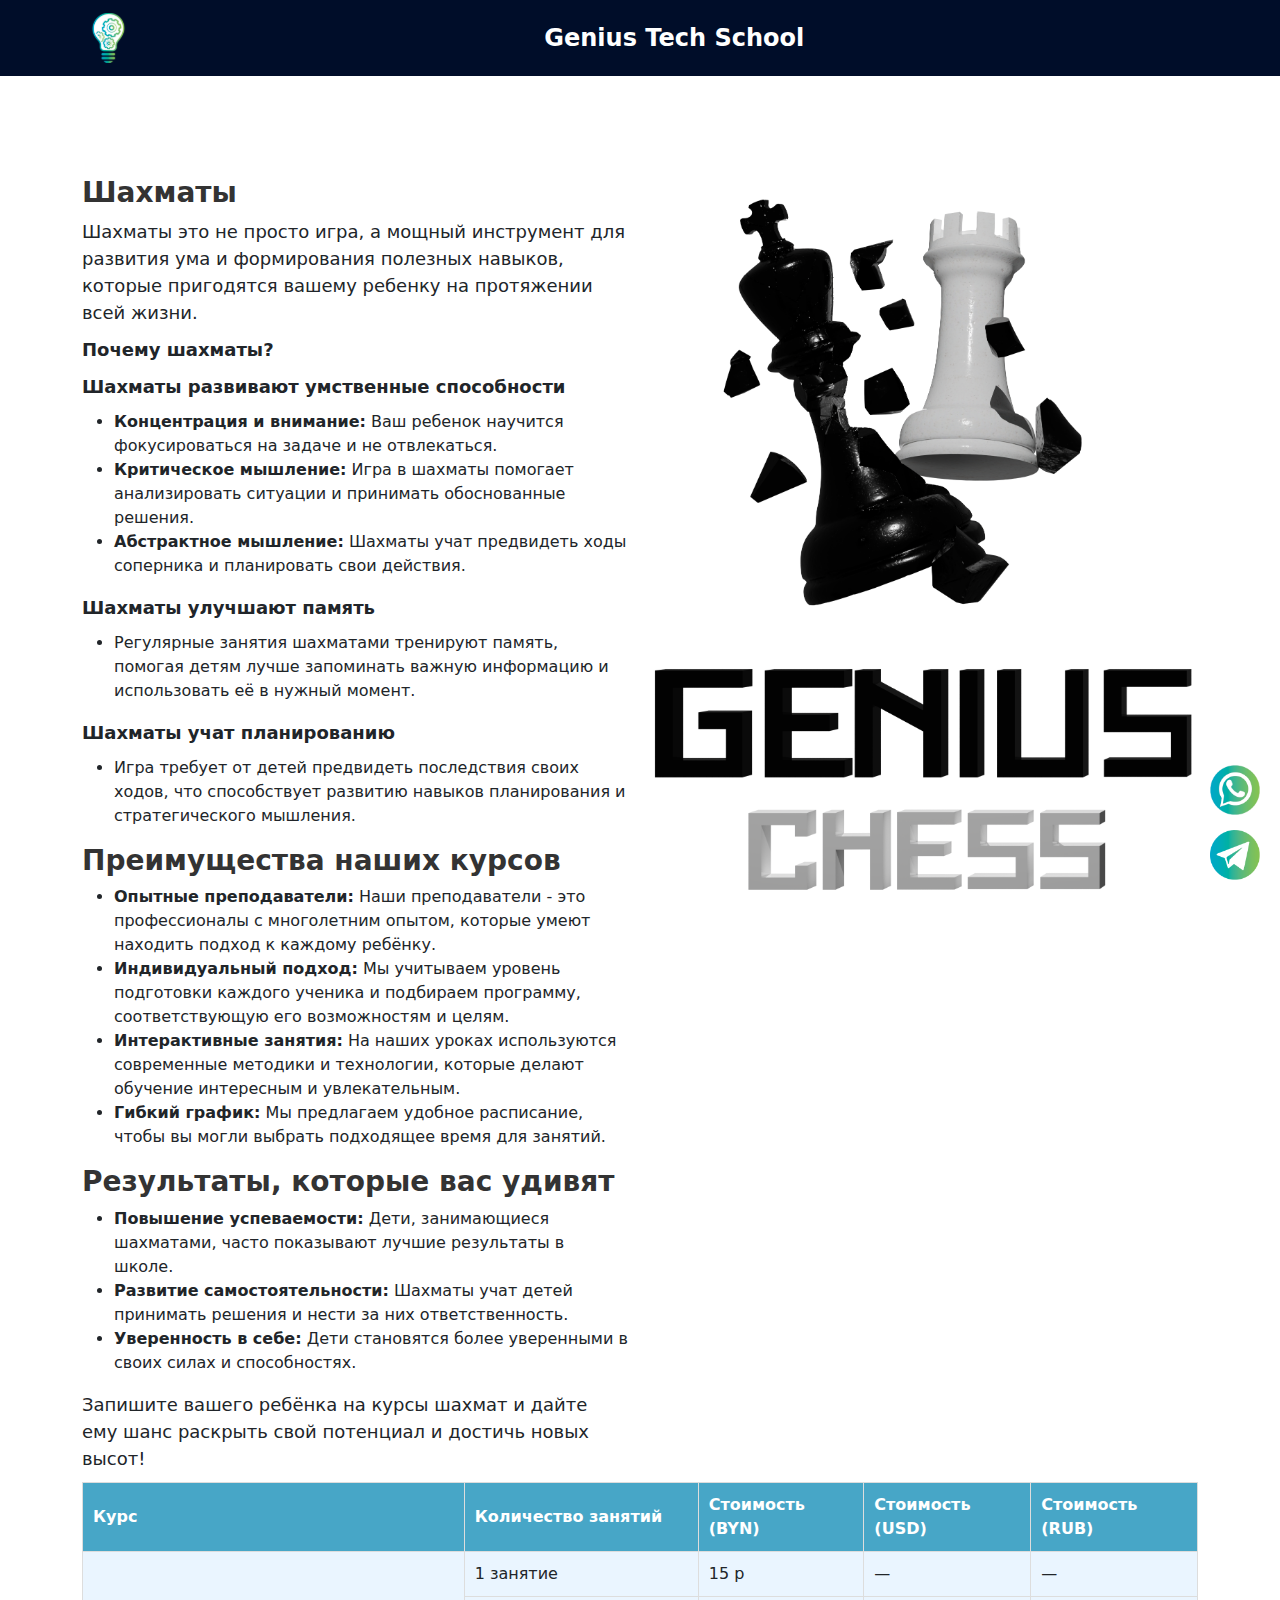
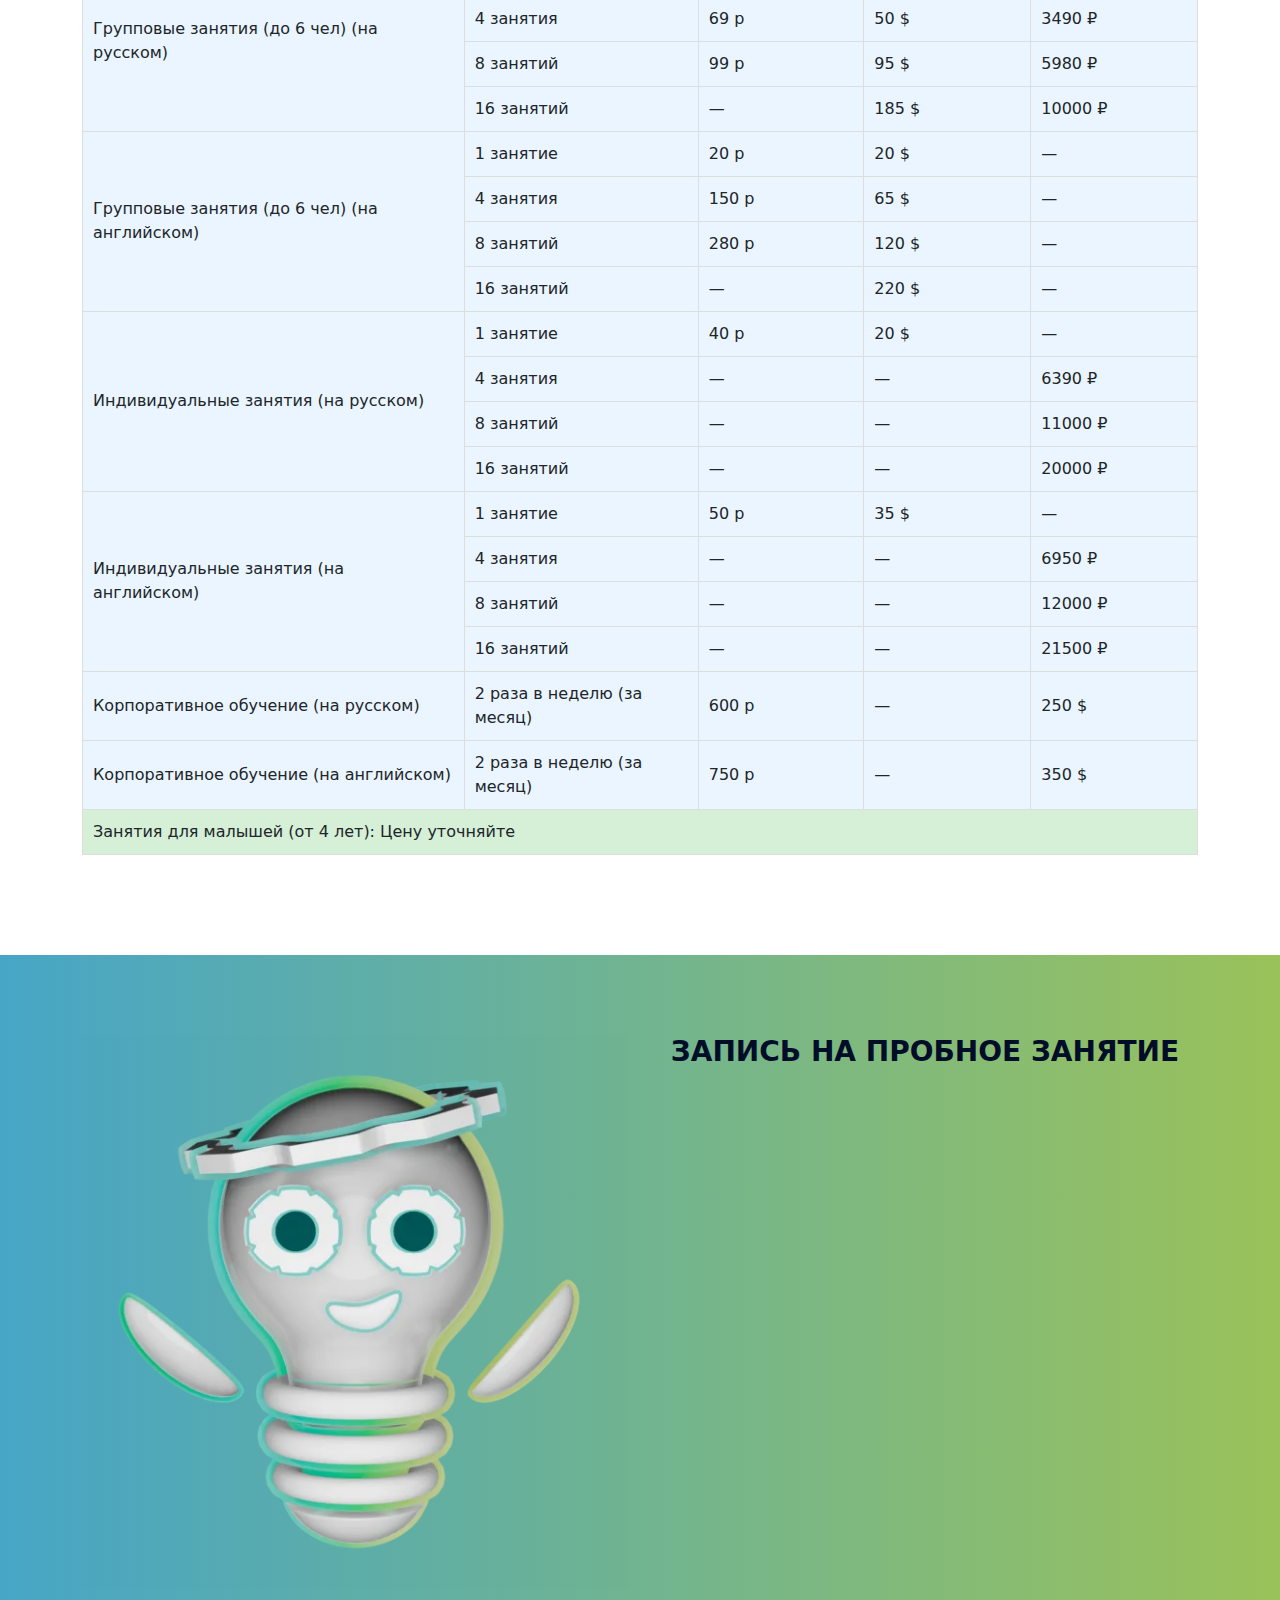
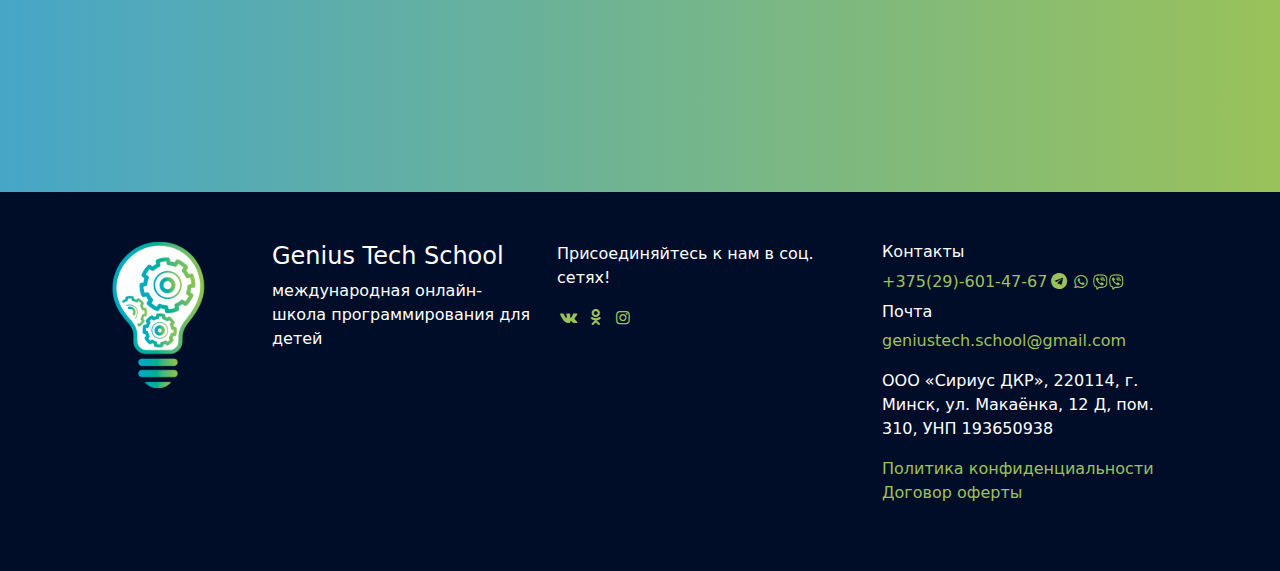
<file: chess.html>
<!DOCTYPE html>
<html lang="en">
	<head>
		<meta charset="UTF-8">
		<meta http-equiv="X-UA-Compatible" content="IE=edge">
		<meta name="viewport" content="width=device-width, initial-scale=1.0">
		<link rel="stylesheet" href="css/bootstrap.min.css">
		<link rel="stylesheet" href="css/fontello.css">
		<link rel="stylesheet" href="css/style.css">
		<link rel="icon" href="img/icon-48.ico" type="image/x-icon">
		<title>Genius Tech School - международная онлайн-школа программирования</title>
		<meta name="description" content="Программирование для детей. Компьютерная грамотность, WEB-программирование, Scratch, Python, 3D-моделирование, программирование Minecraft. Онлайн занятия или занятия в кабинетах. Групповые или индивидуальные.">
	</head>

	<body>

		<div class="container-fluid p-0">

			<!-- Navigation panel -->

			<nav class="navbar sticky-top navbar-expand-lg navbar-dark  bg-colorDarkBlue">
				<div class="container">
						<a class="navbar-brand" href="index.html">
							<img src="img/icon.svg" alt=""  height="50">
						</a>
						<button class="navbar-toggler" type="button" data-bs-toggle="collapse" data-bs-target="#navbarNav" aria-controls="navbarNav" aria-expanded="false" aria-label="Toggle navigation">
								<span class="navbar-toggler-icon"></span>
							</button>
							<div class="collapse navbar-collapse justify-content-center" id="navbarNav">
								<ul class="navbar-nav">
									<li class="nav-item">
										<a class="nav-link active" aria-current="page" href="index.html">
											<span style="font-size: 24px; font-weight: bold; color: #ffffff;">Genius Tech School</span>
										</a>
									</li>
								</ul>
							</div>
					</div>
			</nav>

            
			<!-- chess -->

			<section class="chess">
				<div class="container">
					<div class="row">
                        <div class="col-md-6">
                            <h2>Шахматы</h2>
                            <p>Шахматы  это не просто игра, а мощный инструмент для развития 
                                ума и формирования полезных навыков, которые пригодятся вашему 
                                ребенку на протяжении всей жизни.</p>
                
                            <p><strong>Почему шахматы?</strong></p>
                            <p><strong>Шахматы развивают умственные способности</strong></p>
                            <ul>
                                <li><strong>Концентрация и внимание:</strong> Ваш ребенок научится фокусироваться на задаче и не отвлекаться.</li>
                                <li><strong>Критическое мышление:</strong> Игра в шахматы помогает анализировать ситуации и принимать обоснованные решения.</li>
                                <li><strong>Абстрактное мышление:</strong> Шахматы учат предвидеть ходы соперника и планировать свои действия.</li>
                            </ul>
                
                            <p><strong>Шахматы улучшают память</strong></p>
                            <ul>
                                <li>Регулярные занятия шахматами тренируют память, помогая детям лучше запоминать важную информацию и использовать её в нужный момент.</li>
                            </ul>
                
                            <p><strong>Шахматы учат планированию</strong></p>
                            <ul>
                                <li>Игра требует от детей предвидеть последствия своих ходов, что способствует развитию навыков планирования и стратегического мышления.</li>
                            </ul>
                
                            <h2>Преимущества наших курсов</h2>
                            <ul>
                                <li><strong>Опытные преподаватели:</strong> Наши преподаватели - это профессионалы с многолетним опытом, которые умеют находить подход к каждому ребёнку.</li>
                                <li><strong>Индивидуальный подход:</strong> Мы учитываем уровень подготовки каждого ученика и подбираем программу, соответствующую его возможностям и целям.</li>
                                <li><strong>Интерактивные занятия:</strong> На наших уроках используются современные методики и технологии, которые делают обучение интересным и увлекательным.</li>
                                <li><strong>Гибкий график:</strong> Мы предлагаем удобное расписание, чтобы вы могли выбрать подходящее время для занятий.</li>
                            </ul>
                
                            <h2>Результаты, которые вас удивят</h2>
                            <ul>
                                <li><strong>Повышение успеваемости:</strong> Дети, занимающиеся шахматами, часто показывают лучшие результаты в школе.</li>
                                <li><strong>Развитие самостоятельности:</strong> Шахматы учат детей принимать решения и нести за них ответственность.</li>
                                <li><strong>Уверенность в себе:</strong> Дети становятся более уверенными в своих силах и способностях.</li>
                            </ul>
                
                            <p>Запишите вашего ребёнка на курсы шахмат и дайте ему шанс раскрыть свой потенциал и достичь новых высот!</p>
                        </div>
                
                        <div class="col-md-6">
                            <div class="header-image">
                                <img src="img/courseImg8.png" alt="Header Image" class="img-fluid">
                            </div>
                        </div>
                    </div>
                        
                    <table class="styled-table">
                        <thead>
                            <tr>
                                <th scope="col">Курс</th>
                                <th scope="col">Количество занятий</th>
                                <th scope="col">Стоимость (BYN)</th>
                                <th scope="col">Стоимость (USD)</th>
                                <th scope="col">Стоимость (RUB)</th>
                            </tr>
                        </thead>
                        <tbody>
                            <!-- Групповые занятия на русском-->
                            <tr>
                                <td rowspan="4">Групповые занятия (до 6 чел) (на русском)</td>
                                <td>1 занятие</td>
                                <td>15 р</td>
                                <td>—</td>
                                <td>—</td>
                            </tr>
                            <tr>
                                <td>4 занятия</td>
                                <td>69 р</td>
                                <td>50 $</td>
                                <td>3490 ₽</td>
                            </tr>

                            <tr>
                                <td>8 занятий</td>
                                <td>99 р</td>
                                <td>95 $</td>
                                <td>5980 ₽</td>
                            </tr>
                            <tr>
                                <td>16 занятий</td>
                                <td>—</td>
                                <td>185 $</td>
                                <td>10000 ₽</td>
                            </tr>

                            <!-- Групповые занятия на ангийском-->
                            <tr>
                                <td rowspan="4">Групповые занятия (до 6 чел) (на английском)</td>
                                <td>1 занятие</td>
                                <td>20 р</td>
                                <td>20 $</td>
                                <td>—</td>
                            </tr>
                            <tr>
                                <td>4 занятия</td>
                                <td>150 р</td>
                                <td>65 $</td>
                                <td>—</td>
                            </tr>

                            <tr>
                                <td>8 занятий</td>
                                <td>280 р</td>
                                <td>120 $</td>
                                <td>—</td>
                            </tr>
                            <tr>
                                <td>16 занятий</td>
                                <td>—</td>
                                <td>220 $</td>
                                <td>—</td>
                            </tr>
                    
                            <!-- Индивидуальные занятия на русском -->
                            <tr>
                                <td rowspan="4">Индивидуальные занятия (на русском)</td>
                                <td>1 занятие</td>
                                <td>40 р</td>
                                <td>20 $</td>
                                <td>—</td>
                            </tr>
                            <tr>
                                <td>4 занятия</td>
                                <td>—</td>
                                <td>—</td>
                                <td>6390 ₽</td>
                            </tr>
                            <tr>
                                <td>8 занятий</td>
                                <td>—</td>
                                <td>—</td>
                                <td>11000 ₽</td>
                            </tr>
                            <tr>
                                <td>16 занятий</td>
                                <td>—</td>
                                <td>—</td>
                                <td>20000 ₽</td>
                            </tr>
                    
                            <!-- Индивидуальные занятия на английском -->
                            <tr>
                                <td rowspan="4">Индивидуальные занятия (на английском)</td>
                                <td>1 занятие</td>
                                <td>50 р</td>
                                <td>35 $</td>
                                <td>—</td>
                            </tr>
                            <tr>
                                <td>4 занятия</td>
                                <td>—</td>
                                <td>—</td>
                                <td>6950 ₽</td>
                            </tr>
                            <tr>
                                <td>8 занятий</td>
                                <td>—</td>
                                <td>—</td>
                                <td>12000 ₽</td>
                            </tr>
                            <tr>
                                <td>16 занятий</td>
                                <td>—</td>
                                <td>—</td>
                                <td>21500 ₽</td>
                            </tr>
                    
                            <!-- Корпоративное обучение на русском -->
                            <tr>
                                <td rowspan="1">Корпоративное обучение (на русском)</td>
                                <td>2 раза в неделю (за месяц)</td>
                                <td>600 р</td>
                                <td>—</td>
                                <td>250 $</td>
                            </tr>
                    
                            <!-- Корпоративное обучение на английском -->
                            <tr>
                                <td rowspan="1">Корпоративное обучение (на английском)</td>
                                <td>2 раза в неделю (за месяц)</td>
                                <td>750 р</td>
                                <td>—</td>
                                <td>350 $</td>
                            </tr>
                    
                            <!-- Занятия для малышей -->
                            <tr class="highlight">
                                <td colspan="5">Занятия для малышей (от 4 лет): Цену уточняйте</td>
                            </tr>
                        </tbody>
                    </table>
                    
                        
				</div>
			</section>
		</div>
		

		<section id="record" class="record bg-colorGradient">
            <div class="container">
                <div class="row justify-content-center">
                    <div class="col-lg-6">
                        <div class="text-center">
                            <img src="img/genius.webp" alt="Джениус" class="img-fluid">
                        </div>
                    </div>
                    <div class="col-lg-6">
                        <div class="record-inherit d-grid">
                            <h3 class="text-center text-uppercase fw-bold mb-4">Запись на пробное занятие</h3>
                            <iframe src="https://docs.google.com/forms/d/e/1FAIpQLSfPvJ9ydc3wbtn36X1o15ST-6sFrxQjNrr3o5iEwoZaeyUScQ/viewform?embedded=true" height="600" width="100%" frameborder="0" marginheight="0" marginwidth="0">Загрузка…</iframe>
                        </div>
                    </div>
                </div>
            </div>
        </section>
        
		
	
        <footer class="bg-colorDarkBlue">
            <div class="container">
                <div class="row text-white ">
                    <div class="col-md-2 col-12 text-md-start text-center mb-3">
                        <img src="img/icon3.svg" alt="Иконка школы" class="img-fluid">
                    </div>         
                    <div class="col-md-3 col-12 text-md-start text-center mb-3">            
                        <h4>Genius Tech School</h4>
                        <p>международная онлайн-школа программирования для детей</p>
                    </div>
                    <div class="col-md-3 col-12 text-md-start text-center mb-3">
                        <p>Присоединяйтесь к нам в соц. сетях!</p>
                        <a href="https://vk.com/genius_tech_school" target="_blank"><i class="icon-vkontakte"></i></a>
                        <a href="https://ok.ru/group/70000002601119"><i class="icon-odnoklassniki"></i></a>
                        <a href="https://www.instagram.com/genius_tech_school/" target="_blank"><i class="icon-instagram"></i></a>      
                    </div>
                    <div class="col-md-4 col-12 text-md-start text-center mb-3 contact-container">
                        <h6>Контакты</h6>
                        <div class="contact justify-content-md-start justify-content-center">
                            <a href="tel:+375296014767">+375(29)-601-47-67</a>
                            <a href="https://t.me/GeniusTechSchool" target="_blank"><i class="icon-telegram"></i></a>
                            <a href="https://api.whatsapp.com/send?phone=375296014767" target="_blank"><i class="icon-whatsapp"></i></a>
                            <a href="viber://chat?number=+375296014767" target="_blank"><div class="icon-viber"></div></a>
                            <a href="viber://add?number=375296014767" target="_blank"><div class="icon-viber"></div></a>
                        </div>       
                        <h6 class="mt-2">Почта</h6>
                        <a href="mailto: geniustech.school@gmail.com">geniustech.school@gmail.com</a>
                        <p class="mt-3">ООО «Сириус ДКР», 220114, г. Минск, ул. Макаёнка, 12 Д, пом. 310, УНП 193650938</p>
                        
                        <a href="privacy_policy.html" class="">Политика конфиденциальности</a>
                        <br>
                        <a href="terms-of-service.html" class="">Договор оферты</a>
                    </div>
                </div>
            </div>
        </footer>
        

		<button id="btnToTop" class="btn-to-top"><i class="icon-up" style="font-size: 1.5rem;"></i></button>

		<div class="btn-connect btn-connect-telegram">
			<a href="https://t.me/GeniusTechSchool" target="_blank"><img src="img/t-164-w.png" alt="иконка телеграма"></a>
		</div>

		<div class="btn-connect btn-connect-whatsapp">
			<a href="https://api.whatsapp.com/send?phone=375296014767" target="_blank"><img src="img/w-164-w.png" alt="иконка вотсапа"></a>
		</div>

		<script src="js/bootstrap.bundle.min.js"></script>
		<script src="js/main.js"></script>
	</body>
</html>
</file>
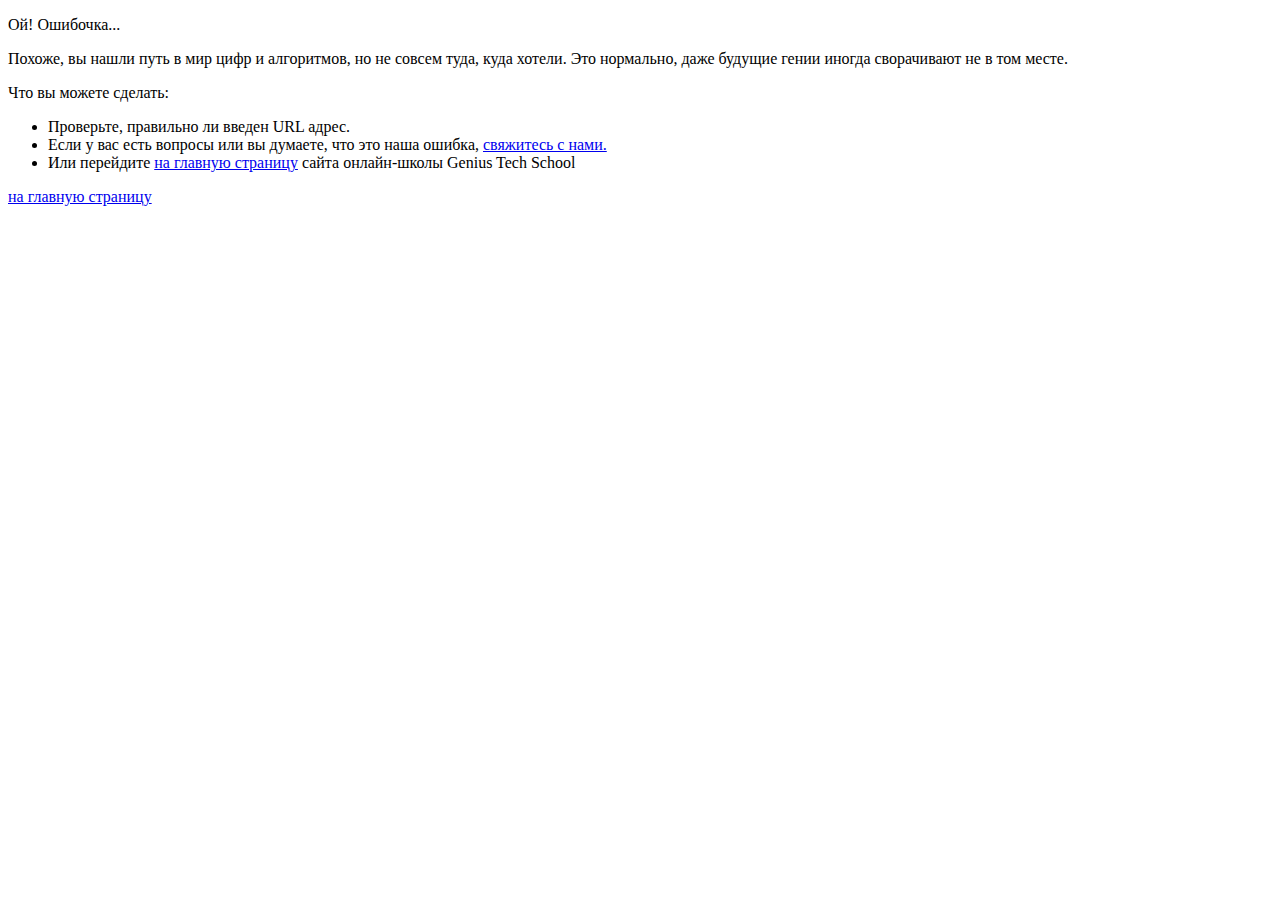
<file: err404.html>
<!DOCTYPE html>
<html lang="en">
<head>
    <meta charset="UTF-8">
    <meta http-equiv="X-UA-Compatible" content="IE=edge">
    <meta name="viewport" content="width=device-width, initial-scale=1.0">
    <link rel="stylesheet" href="http://geniustech-s.com/css/bootstrap.min.css">
    <link rel="stylesheet" href="http://geniustech-s.com/css/fontello.css">
    <link rel="stylesheet" href="http://geniustech-s.com/css/style.css">
    <link rel="icon" href="http://geniustech-s.com/img/icon-error-34.ico" type="image/x-icon">
    <title>Error:404</title>
</head>
<body> 
    
    <section id="AboutError" class="AboutError">
        <div class="container">
            <div class="row align-items-center justify-content-center">
                <div class="col-md-8 col-11">
                    <p class="text-uppercase gradient-text text-center">Ой! Ошибочка...</p>
                    <p class="p">
                        Похоже, вы нашли путь в мир цифр и алгоритмов, но не совсем туда, куда хотели. Это нормально, даже будущие гении иногда сворачивают не в том месте.
                    </p>
                    <p>Что вы можете сделать:</p>
                    <ul>
                        <li>Проверьте, правильно ли введен URL адрес.</li>
                        <li>Если у вас есть вопросы или вы думаете, что это наша ошибка, <a href="mailto: geniustech.school@gmail.com">свяжитесь с нами.</a></li>
                        <li>Или перейдите <a href="http://geniustech-s.com/index.html">на главную страницу</a> сайта онлайн-школы Genius Tech School</li>
                    </ul>
                           
                    <a href="http://geniustech-s.com/index.html" class="btn btn-trialLesson text-uppercase">на главную страницу</a>
                </div>  
            </div>
        </div>
    </section>
    

    <script src="js/bootstrap.bundle.min.js"></script>
</body>
</html>
</file>
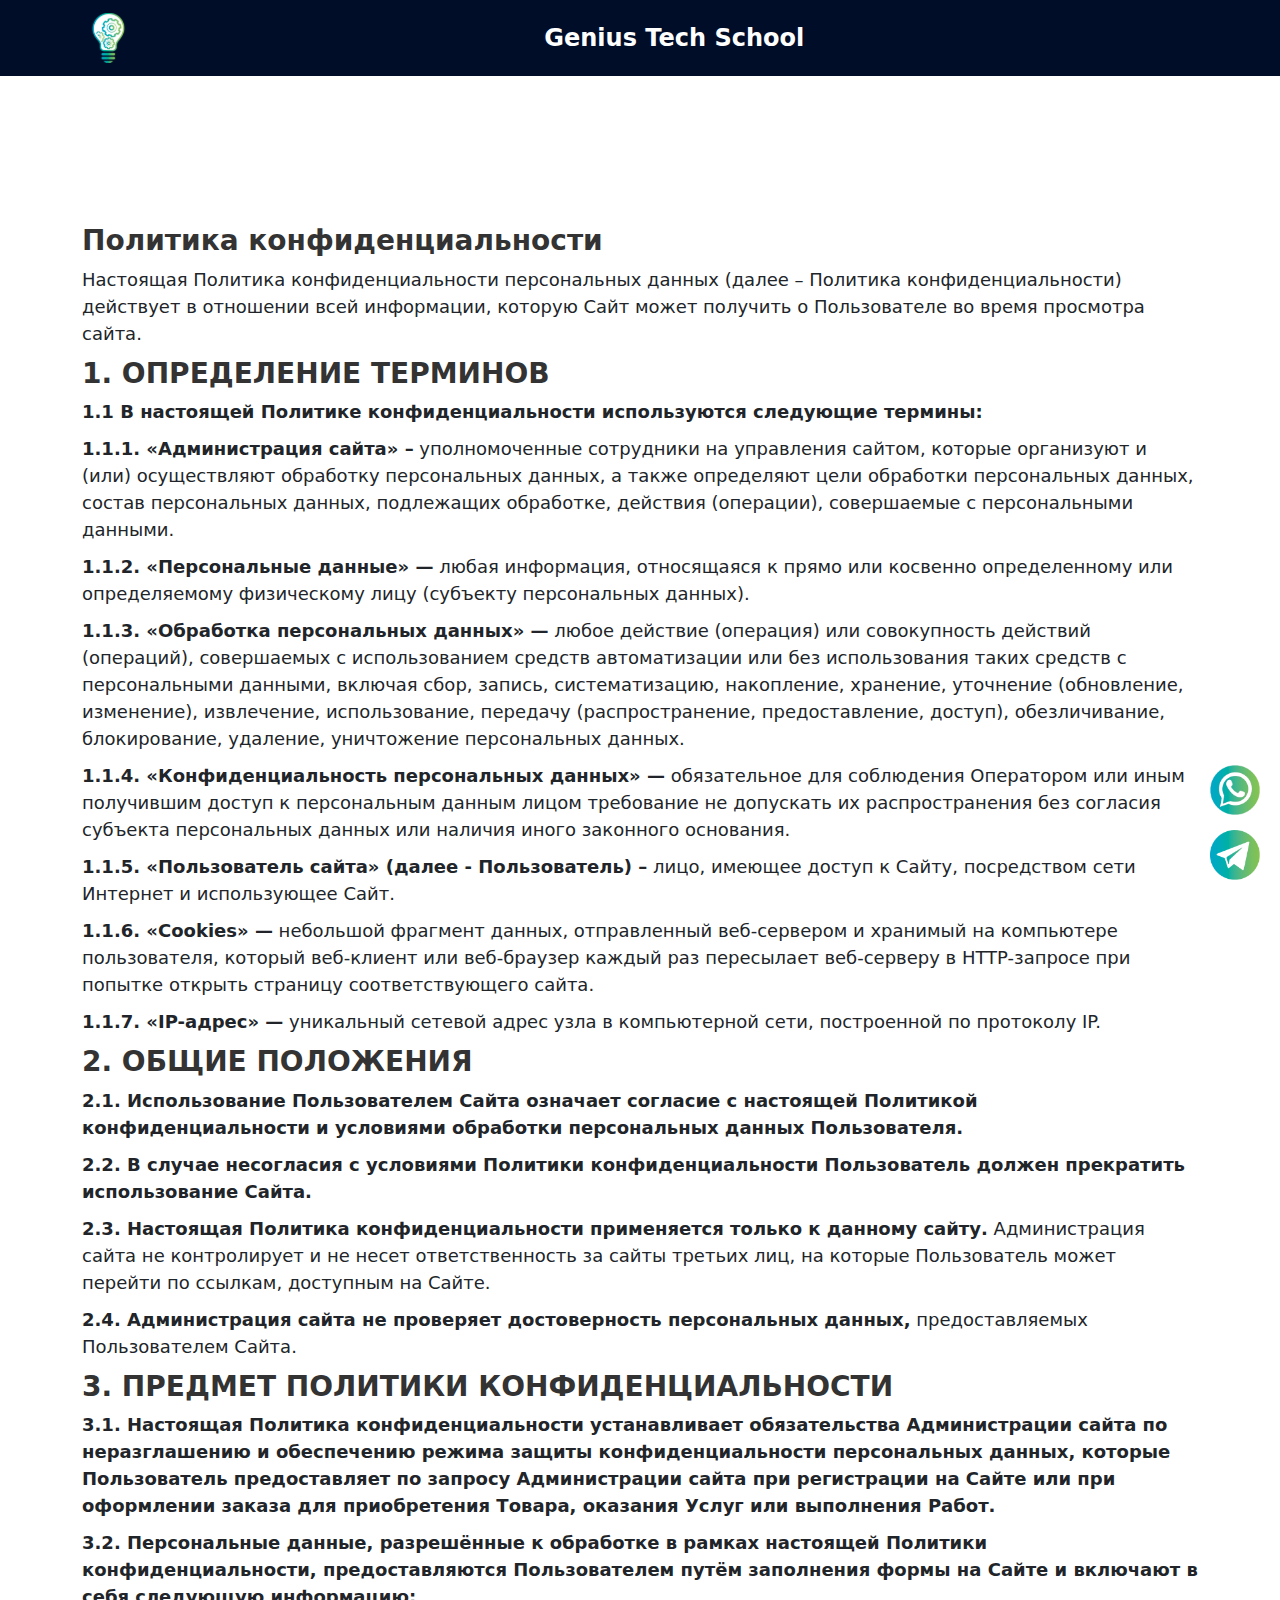
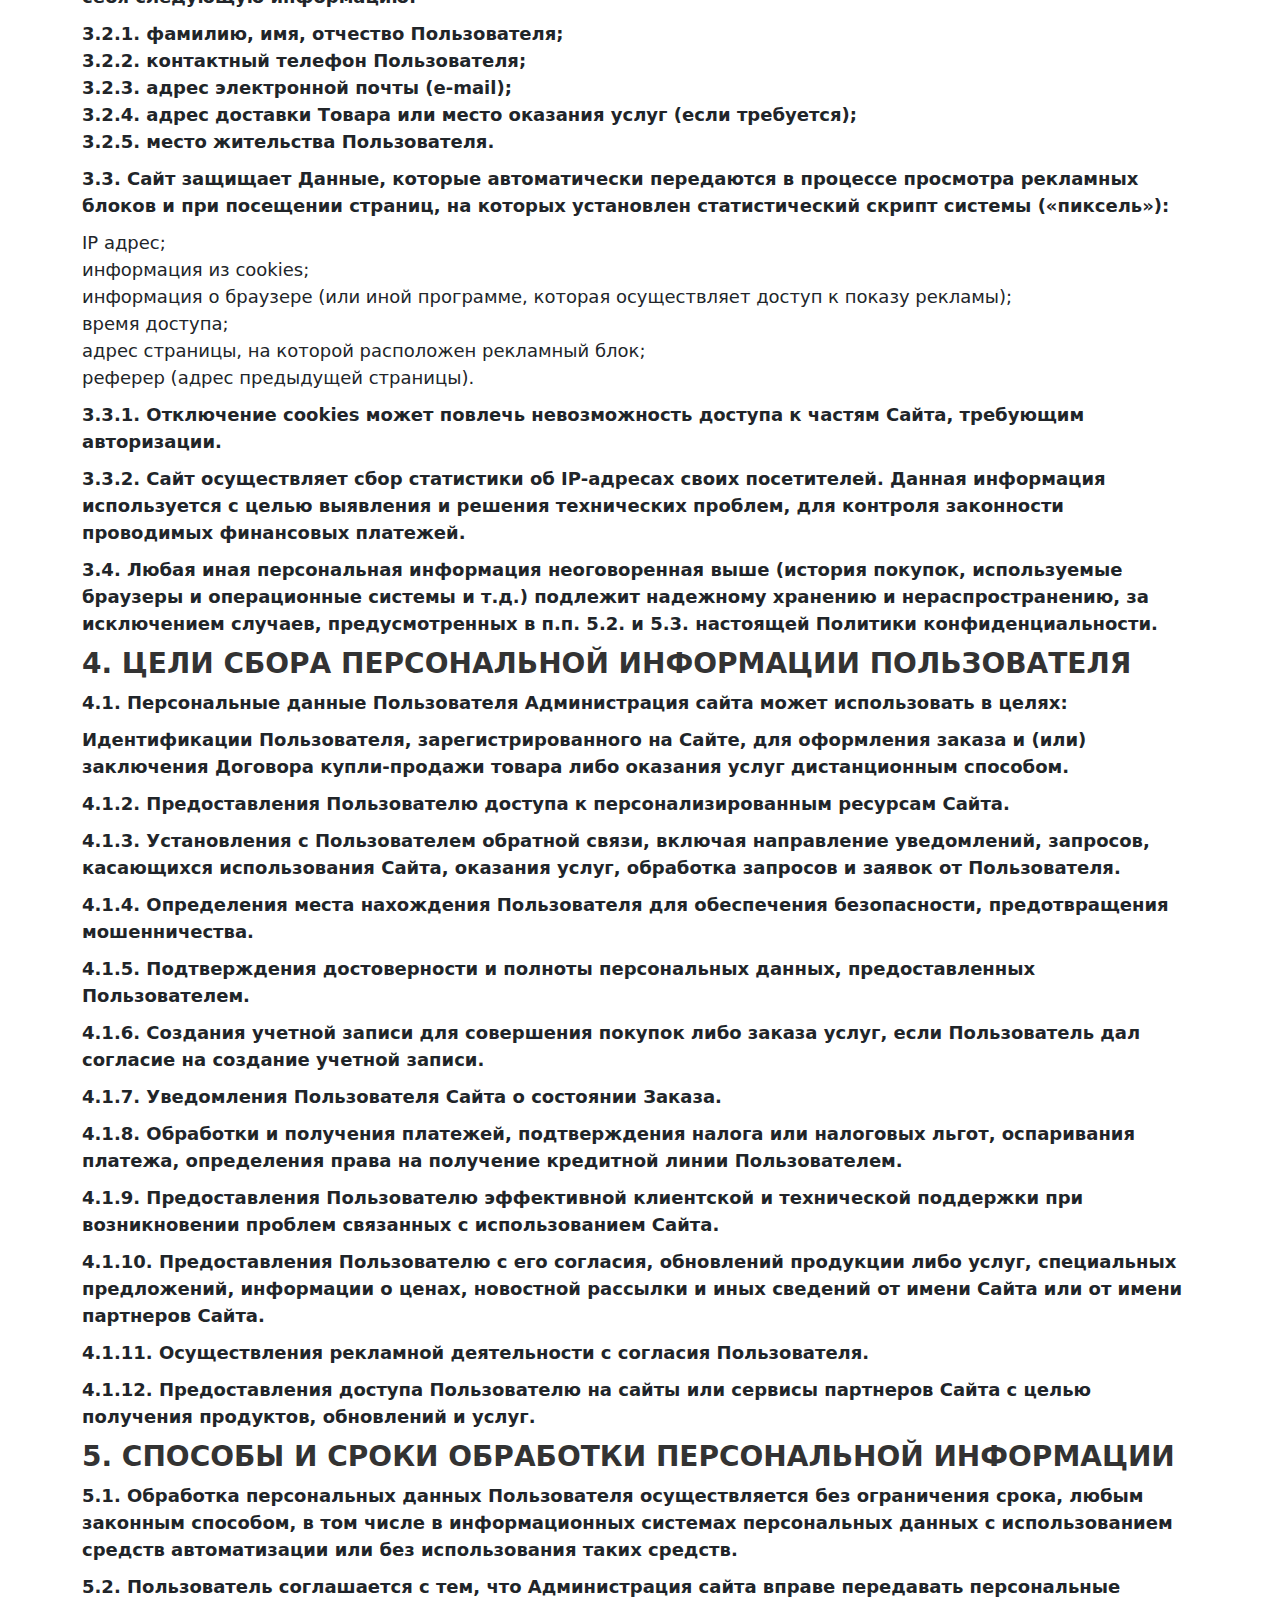
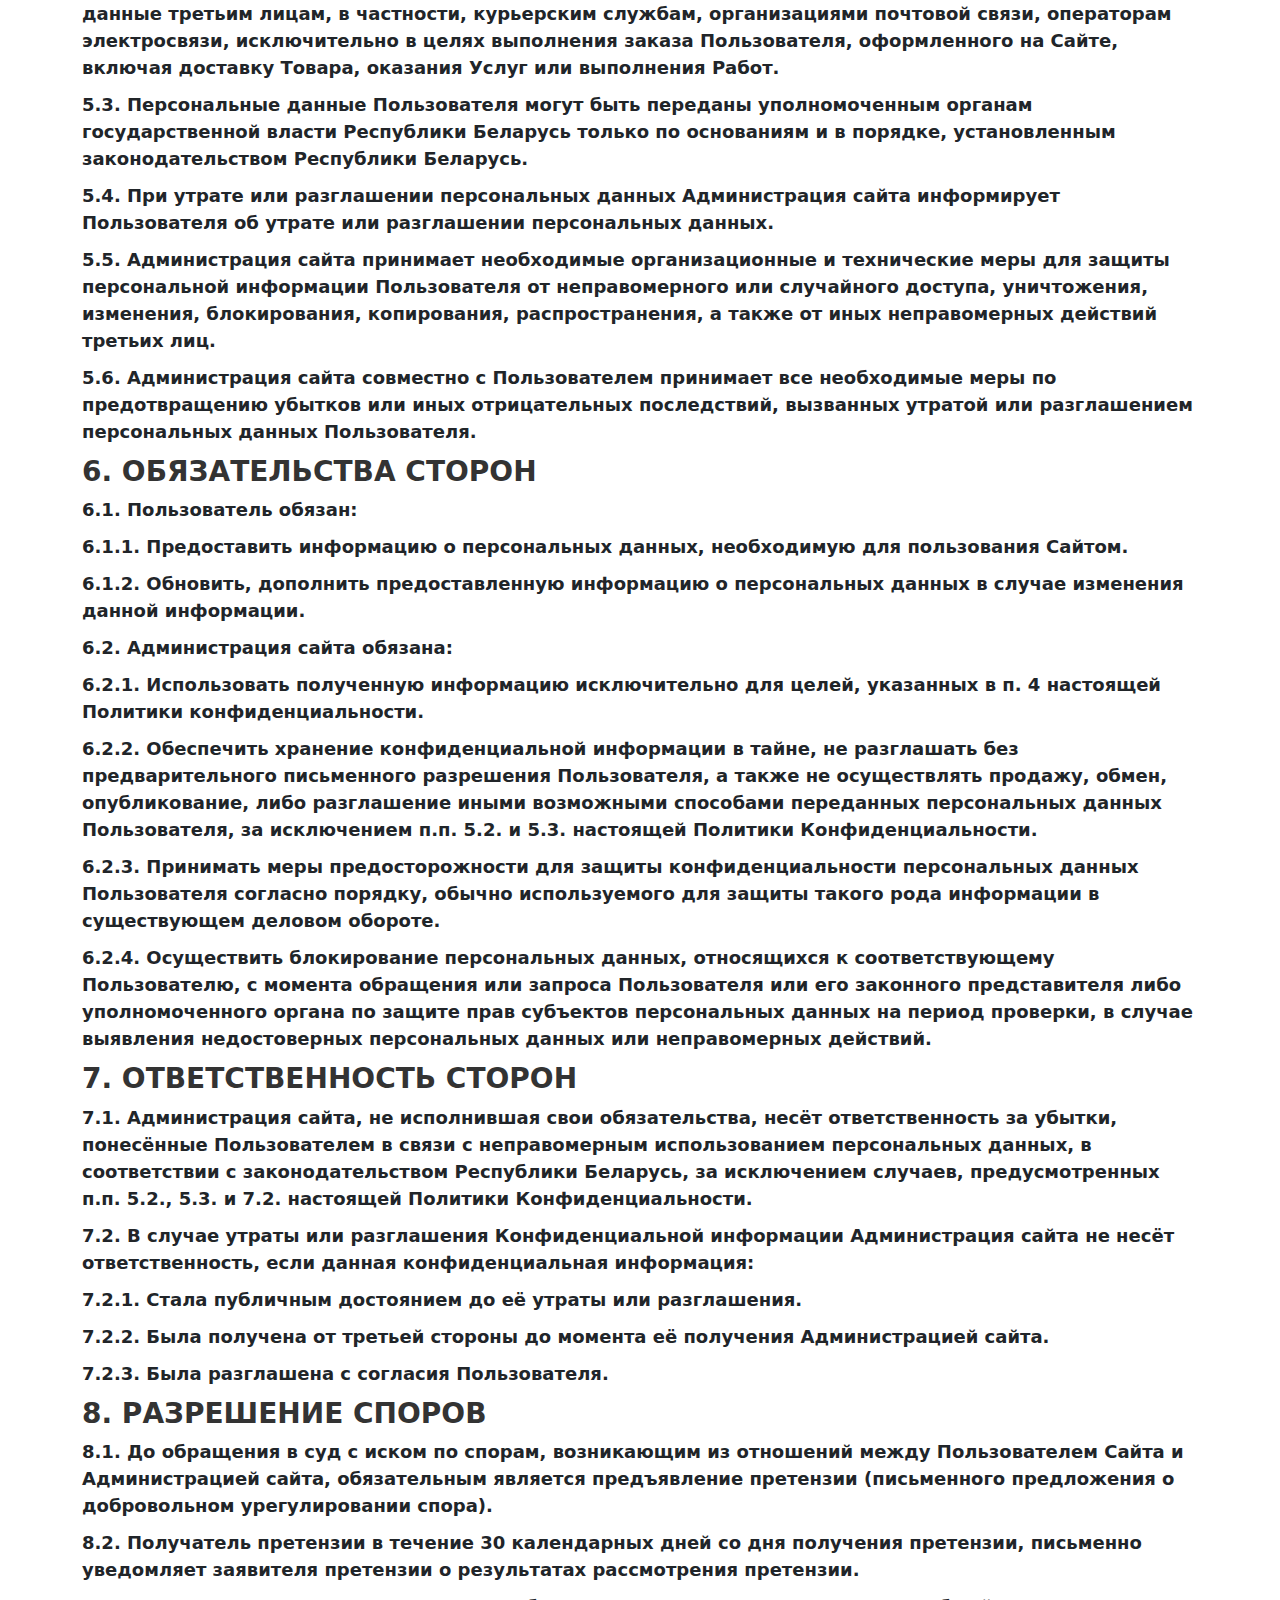
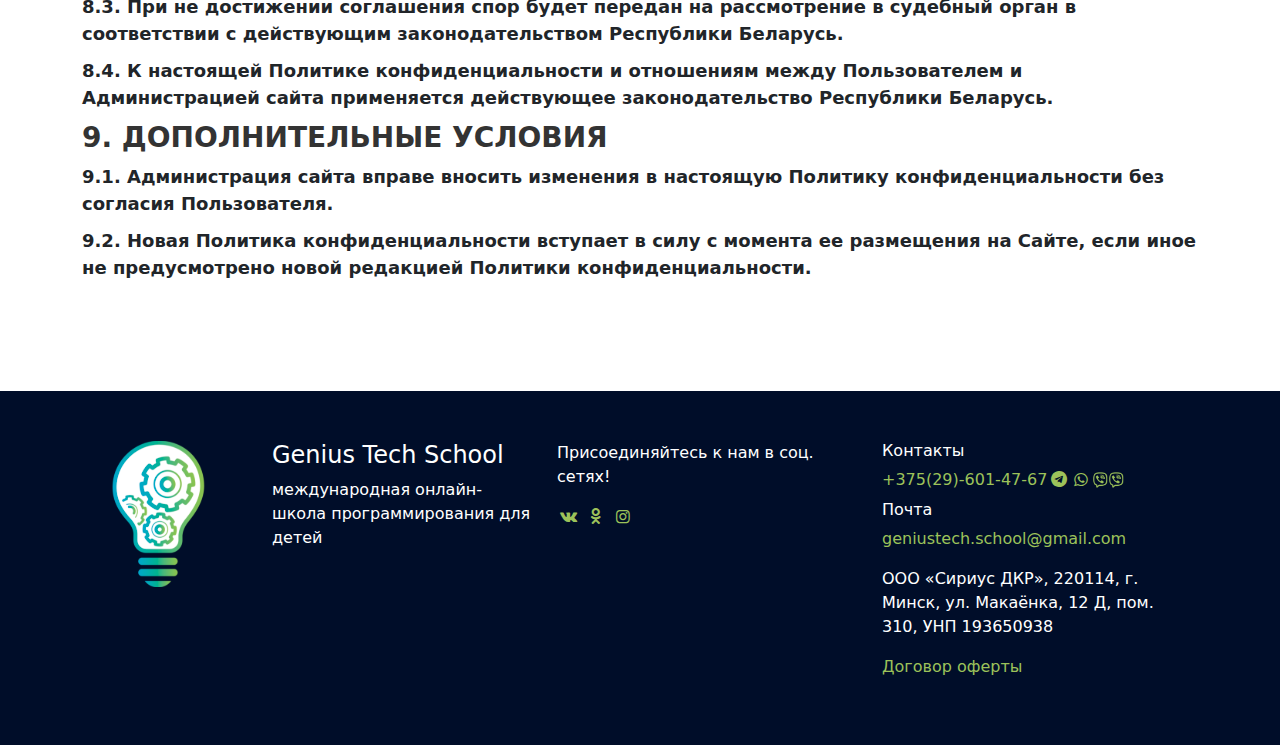
<file: privacy_policy.html>
<!DOCTYPE html>
<html lang="en">
	<head>
		<meta charset="UTF-8">
		<meta http-equiv="X-UA-Compatible" content="IE=edge">
		<meta name="viewport" content="width=device-width, initial-scale=1.0">
		<link rel="stylesheet" href="css/bootstrap.min.css">
		<link rel="stylesheet" href="css/fontello.css">
		<link rel="stylesheet" href="css/style.css">
		<link rel="icon" href="img/icon-48.ico" type="image/x-icon">
		<title>Genius Tech School - международная онлайн-школа программирования</title>
		<meta name="description" content="Программирование для детей. Компьютерная грамотность, WEB-программирование, Scratch, Python, 3D-моделирование, программирование Minecraft. Онлайн занятия или занятия в кабинетах. Групповые или индивидуальные.">
	</head>

	<body>

		<div class="container-fluid p-0">

			<!-- Navigation panel -->

			<nav class="navbar sticky-top navbar-expand-lg navbar-dark  bg-colorDarkBlue">
				<div class="container">
						<a class="navbar-brand" href="index.html">
							<img src="img/icon.svg" alt=""  height="50">
						</a>
						<button class="navbar-toggler" type="button" data-bs-toggle="collapse" data-bs-target="#navbarNav" aria-controls="navbarNav" aria-expanded="false" aria-label="Toggle navigation">
								<span class="navbar-toggler-icon"></span>
							</button>
							<div class="collapse navbar-collapse justify-content-center" id="navbarNav">
								<ul class="navbar-nav">
									<li class="nav-item">
										<a class="nav-link active" aria-current="page" href="index.html">
											<span style="font-size: 24px; font-weight: bold; color: #ffffff;">Genius Tech School</span>
										</a>
									</li>
								</ul>
							</div>
					</div>
			</nav>

			<!-- privacy policy -->

			<section class="privacy-policy mt-5">
				<div class="container">
					<h2>Политика конфиденциальности</h2>
        
					<p>Настоящая Политика конфиденциальности персональных данных (далее – Политика конфиденциальности) действует в отношении всей информации, которую Сайт может получить о Пользователе во время просмотра сайта.</p>

					<div>
						<h2>1. ОПРЕДЕЛЕНИЕ ТЕРМИНОВ</h3>
						<p><strong>1.1 В настоящей Политике конфиденциальности используются следующие термины:</strong></p>
						<p><strong>1.1.1. «Администрация сайта» –</strong> уполномоченные сотрудники на управления сайтом, которые организуют и (или) осуществляют обработку персональных данных, а также определяют цели обработки персональных данных, состав персональных данных, подлежащих обработке, действия (операции), совершаемые с персональными данными.</p>
						<p><strong>1.1.2. «Персональные данные» —</strong> любая информация, относящаяся к прямо или косвенно определенному или определяемому физическому лицу (субъекту персональных данных).</p>
						<p><strong>1.1.3. «Обработка персональных данных» —</strong> любое действие (операция) или совокупность действий (операций), совершаемых с использованием средств автоматизации или без использования таких средств с персональными данными, включая сбор, запись, систематизацию, накопление, хранение, уточнение (обновление, изменение), извлечение, использование, передачу (распространение, предоставление, доступ), обезличивание, блокирование, удаление, уничтожение персональных данных.</p>
						<p><strong>1.1.4. «Конфиденциальность персональных данных» —</strong> обязательное для соблюдения Оператором или иным получившим доступ к персональным данным лицом требование не допускать их распространения без согласия субъекта персональных данных или наличия иного законного основания.</p>
						<p><strong>1.1.5. «Пользователь сайта» (далее - Пользователь) –</strong> лицо, имеющее доступ к Сайту, посредством сети Интернет и использующее Сайт.</p>
						<p><strong>1.1.6. «Cookies» —</strong> небольшой фрагмент данных, отправленный веб-сервером и хранимый на компьютере пользователя, который веб-клиент или веб-браузер каждый раз пересылает веб-серверу в HTTP-запросе при попытке открыть страницу соответствующего сайта.</p>
						<p><strong>1.1.7. «IP-адрес» —</strong> уникальный сетевой адрес узла в компьютерной сети, построенной по протоколу IP.</p>
					</div>

					<div>
						<h2>2. ОБЩИЕ ПОЛОЖЕНИЯ</h3>
						<p><strong>2.1. Использование Пользователем Сайта означает согласие с настоящей Политикой конфиденциальности и условиями обработки персональных данных Пользователя.</strong></p>
						<p><strong>2.2. В случае несогласия с условиями Политики конфиденциальности Пользователь должен прекратить использование Сайта.</strong></p>
						<p><strong>2.3. Настоящая Политика конфиденциальности применяется только к данному сайту.</strong> Администрация сайта не контролирует и не несет ответственность за сайты третьих лиц, на которые Пользователь может перейти по ссылкам, доступным на Сайте.</p>
						<p><strong>2.4. Администрация сайта не проверяет достоверность персональных данных,</strong> предоставляемых Пользователем Сайта.</p>
					</div>

					<div>
						<h2>3. ПРЕДМЕТ ПОЛИТИКИ КОНФИДЕНЦИАЛЬНОСТИ</h2>
						<p><strong>3.1. Настоящая Политика конфиденциальности устанавливает обязательства Администрации сайта по неразглашению и обеспечению режима защиты конфиденциальности персональных данных, которые Пользователь предоставляет по запросу Администрации сайта при регистрации на Сайте или при оформлении заказа для приобретения Товара, оказания Услуг или выполнения Работ.</strong></p>
						<p><strong>3.2. Персональные данные, разрешённые к обработке в рамках настоящей Политики конфиденциальности, предоставляются Пользователем путём заполнения формы на Сайте и включают в себя следующую информацию:</strong></p>
						<p><strong>3.2.1. фамилию, имя, отчество Пользователя;</strong><br>
							<strong>3.2.2. контактный телефон Пользователя;</strong><br>
							<strong>3.2.3. адрес электронной почты (e-mail);</strong><br>
							<strong>3.2.4. адрес доставки Товара или место оказания услуг (если требуется);</strong><br>
							<strong>3.2.5. место жительства Пользователя.</strong></p>							
						<p><strong>3.3. Сайт защищает Данные, которые автоматически передаются в процессе просмотра рекламных блоков и при посещении страниц, на которых установлен статистический скрипт системы («пиксель»):</strong></p>
						<p>IP адрес;<br>
						информация из cookies;<br>
						информация о браузере (или иной программе, которая осуществляет доступ к показу рекламы);<br>
						время доступа;<br>
						адрес страницы, на которой расположен рекламный блок;<br>
						реферер (адрес предыдущей страницы).</p>
						<p><strong>3.3.1. Отключение cookies может повлечь невозможность доступа к частям Сайта, требующим авторизации.</strong></p>
						<p><strong>3.3.2. Сайт осуществляет сбор статистики об IP-адресах своих посетителей. Данная информация используется с целью выявления и решения технических проблем, для контроля законности проводимых финансовых платежей.</strong></p>
						<p><strong>3.4. Любая иная персональная информация неоговоренная выше (история покупок, используемые браузеры и операционные системы и т.д.) подлежит надежному хранению и нераспространению, за исключением случаев, предусмотренных в п.п. 5.2. и 5.3. настоящей Политики конфиденциальности.</strong></p>
					</div>

					<div>
						<h2>4. ЦЕЛИ СБОРА ПЕРСОНАЛЬНОЙ ИНФОРМАЦИИ ПОЛЬЗОВАТЕЛЯ</h2>
						
						<p><strong>4.1. Персональные данные Пользователя Администрация сайта может использовать в целях:</strong></p>
						<p><strong>Идентификации Пользователя, зарегистрированного на Сайте, для оформления заказа и (или) заключения Договора купли-продажи товара либо оказания услуг дистанционным способом.</strong> </p>
						<p><strong>4.1.2. Предоставления Пользователю доступа к персонализированным ресурсам Сайта.</strong></p>
						<p><strong>4.1.3. Установления с Пользователем обратной связи, включая направление уведомлений, запросов, касающихся использования Сайта, оказания услуг, обработка запросов и заявок от Пользователя.</strong></p>
						<p><strong>4.1.4. Определения места нахождения Пользователя для обеспечения безопасности, предотвращения мошенничества.</strong></p>
						<p><strong>4.1.5. Подтверждения достоверности и полноты персональных данных, предоставленных Пользователем.</strong></p>
						<p><strong>4.1.6. Создания учетной записи для совершения покупок либо заказа услуг, если Пользователь дал согласие на создание учетной записи.</strong></p>
						<p><strong>4.1.7. Уведомления Пользователя Сайта о состоянии Заказа.</strong></p>
						<p><strong>4.1.8. Обработки и получения платежей, подтверждения налога или налоговых льгот, оспаривания платежа, определения права на получение кредитной линии Пользователем.</strong></p>
						<p><strong>4.1.9. Предоставления Пользователю эффективной клиентской и технической поддержки при возникновении проблем связанных с использованием Сайта.</strong></p>
						<p><strong>4.1.10. Предоставления Пользователю с его согласия, обновлений продукции либо услуг, специальных предложений, информации о ценах, новостной рассылки и иных сведений от имени Сайта или от имени партнеров Сайта.</strong></p>
						<p><strong>4.1.11. Осуществления рекламной деятельности с согласия Пользователя.</strong></p>
						<p><strong>4.1.12. Предоставления доступа Пользователю на сайты или сервисы партнеров Сайта с целью получения продуктов, обновлений и услуг.</strong></p>
					</div>

					<div>
						<h2>5. СПОСОБЫ И СРОКИ ОБРАБОТКИ ПЕРСОНАЛЬНОЙ ИНФОРМАЦИИ</h2>
						<p><strong>5.1. Обработка персональных данных Пользователя осуществляется без ограничения срока, любым законным способом, в том числе в информационных системах персональных данных с использованием средств автоматизации или без использования таких средств.</strong></p>
						<p><strong>5.2. Пользователь соглашается с тем, что Администрация сайта вправе передавать персональные данные третьим лицам, в частности, курьерским службам, организациями почтовой связи, операторам электросвязи, исключительно в целях выполнения заказа Пользователя, оформленного на Сайте, включая доставку Товара, оказания Услуг или выполнения Работ.</strong></p>
						<p><strong>5.3. Персональные данные Пользователя могут быть переданы уполномоченным органам государственной власти Республики Беларусь только по основаниям и в порядке, установленным законодательством Республики Беларусь.</strong></p>
						<p><strong>5.4. При утрате или разглашении персональных данных Администрация сайта информирует Пользователя об утрате или разглашении персональных данных.</strong></p>
						<p><strong>5.5. Администрация сайта принимает необходимые организационные и технические меры для защиты персональной информации Пользователя от неправомерного или случайного доступа, уничтожения, изменения, блокирования, копирования, распространения, а также от иных неправомерных действий третьих лиц.</strong></p>
						<p><strong>5.6. Администрация сайта совместно с Пользователем принимает все необходимые меры по предотвращению убытков или иных отрицательных последствий, вызванных утратой или разглашением персональных данных Пользователя.</strong></p>
					</div>

					<div>
						<h2>6. ОБЯЗАТЕЛЬСТВА СТОРОН</h2>
						<p><strong>6.1. Пользователь обязан:</strong></p>
						<p><strong>6.1.1. Предоставить информацию о персональных данных, необходимую для пользования Сайтом.</strong></p>
						<p><strong>6.1.2. Обновить, дополнить предоставленную информацию о персональных данных в случае изменения данной информации.</strong></p>
						<p><strong>6.2. Администрация сайта обязана:</strong></p>
						<p><strong>6.2.1. Использовать полученную информацию исключительно для целей, указанных в п. 4 настоящей Политики конфиденциальности.</strong></p>
						<p><strong>6.2.2. Обеспечить хранение конфиденциальной информации в тайне, не разглашать без предварительного письменного разрешения Пользователя, а также не осуществлять продажу, обмен, опубликование, либо разглашение иными возможными способами переданных персональных данных Пользователя, за исключением п.п. 5.2. и 5.3. настоящей Политики Конфиденциальности.</strong></p>
						<p><strong>6.2.3. Принимать меры предосторожности для защиты конфиденциальности персональных данных Пользователя согласно порядку, обычно используемого для защиты такого рода информации в существующем деловом обороте.</strong></p>
						<p><strong>6.2.4. Осуществить блокирование персональных данных, относящихся к соответствующему Пользователю, с момента обращения или запроса Пользователя или его законного представителя либо уполномоченного органа по защите прав субъектов персональных данных на период проверки, в случае выявления недостоверных персональных данных или неправомерных действий.</strong></p>
					</div>

					<div>
						<h2>7. ОТВЕТСТВЕННОСТЬ СТОРОН</h2>
						<p><strong>7.1. Администрация сайта, не исполнившая свои обязательства, несёт ответственность за убытки, понесённые Пользователем в связи с неправомерным использованием персональных данных, в соответствии с законодательством Республики Беларусь, за исключением случаев, предусмотренных п.п. 5.2., 5.3. и 7.2. настоящей Политики Конфиденциальности.</strong></p>
						<p><strong>7.2. В случае утраты или разглашения Конфиденциальной информации Администрация сайта не несёт ответственность, если данная конфиденциальная информация:</strong></p>
						<p><strong>7.2.1. Стала публичным достоянием до её утраты или разглашения.</strong></p>
						<p><strong>7.2.2. Была получена от третьей стороны до момента её получения Администрацией сайта.</strong></p>
						<p><strong>7.2.3. Была разглашена с согласия Пользователя.</strong></p>
					</div>

					<div>
						<h2>8. РАЗРЕШЕНИЕ СПОРОВ</h2>
						<p><strong>8.1. До обращения в суд с иском по спорам, возникающим из отношений между Пользователем Сайта и Администрацией сайта, обязательным является предъявление претензии (письменного предложения о добровольном урегулировании спора).</strong></p>
						<p><strong>8.2. Получатель претензии в течение 30 календарных дней со дня получения претензии, письменно уведомляет заявителя претензии о результатах рассмотрения претензии.</strong></p>
						<p><strong>8.3. При не достижении соглашения спор будет передан на рассмотрение в судебный орган в соответствии с действующим законодательством Республики Беларусь.</strong></p>
						<p><strong>8.4. К настоящей Политике конфиденциальности и отношениям между Пользователем и Администрацией сайта применяется действующее законодательство Республики Беларусь.</strong></p>
					</div>

					<div>
						<h2>9. ДОПОЛНИТЕЛЬНЫЕ УСЛОВИЯ</h2>
						<p><strong>9.1. Администрация сайта вправе вносить изменения в настоящую Политику конфиденциальности без согласия Пользователя.</strong></p>
						<p><strong>9.2. Новая Политика конфиденциальности вступает в силу с момента ее размещения на Сайте, если иное не предусмотрено новой редакцией Политики конфиденциальности.</strong></p>
					</div>
				</div>
			</section>
		</div>
		

		
		
	
		<footer class="bg-colorDarkBlue">
            <div class="container">
                <div class="row text-white ">
                    <div class="col-md-2 col-12 text-md-start text-center mb-3">
                        <img src="img/icon3.svg" alt="Иконка школы" class="img-fluid">
                    </div>         
                    <div class="col-md-3 col-12 text-md-start text-center mb-3">            
                        <h4>Genius Tech School</h4>
                        <p>международная онлайн-школа программирования для детей</p>
                    </div>
                    <div class="col-md-3 col-12 text-md-start text-center mb-3">
                        <p>Присоединяйтесь к нам в соц. сетях!</p>
                        <a href="https://vk.com/genius_tech_school" target="_blank"><i class="icon-vkontakte"></i></a>
                        <a href="https://ok.ru/group/70000002601119"><i class="icon-odnoklassniki"></i></a>
                        <a href="https://www.instagram.com/genius_tech_school/" target="_blank"><i class="icon-instagram"></i></a>      
                    </div>
                    <div class="col-md-4 col-12 text-md-start text-center mb-3 contact-container">
                        <h6>Контакты</h6>
                        <div class="contact justify-content-md-start justify-content-center">
                            <a href="tel:+375296014767">+375(29)-601-47-67</a>
                            <a href="https://t.me/GeniusTechSchool" target="_blank"><i class="icon-telegram"></i></a>
                            <a href="https://api.whatsapp.com/send?phone=375296014767" target="_blank"><i class="icon-whatsapp"></i></a>
                            <a href="viber://chat?number=+375296014767" target="_blank"><div class="icon-viber"></div></a>
                            <a href="viber://add?number=375296014767" target="_blank"><div class="icon-viber"></div></a>
                        </div>       
                        <h6 class="mt-2">Почта</h6>
                        <a href="mailto: geniustech.school@gmail.com">geniustech.school@gmail.com</a>
                        <p class="mt-3">ООО «Сириус ДКР», 220114, г. Минск, ул. Макаёнка, 12 Д, пом. 310, УНП 193650938</p>
                       
                        <a href="terms-of-service.html" class="">Договор оферты</a>
                    </div>
                </div>
            </div>
        </footer>

		<button id="btnToTop" class="btn-to-top"><i class="icon-up" style="font-size: 1.5rem;"></i></button>

		<div class="btn-connect btn-connect-telegram">
			<a href="https://t.me/GeniusTechSchool" target="_blank"><img src="img/t-164-w.png" alt="иконка телеграма"></a>
		</div>

		<div class="btn-connect btn-connect-whatsapp">
			<a href="https://api.whatsapp.com/send?phone=375296014767" target="_blank"><img src="img/w-164-w.png" alt="иконка вотсапа"></a>
		</div>

		<script src="js/bootstrap.bundle.min.js"></script>
		<script src="js/main.js"></script>
	</body>
</html>
</file>
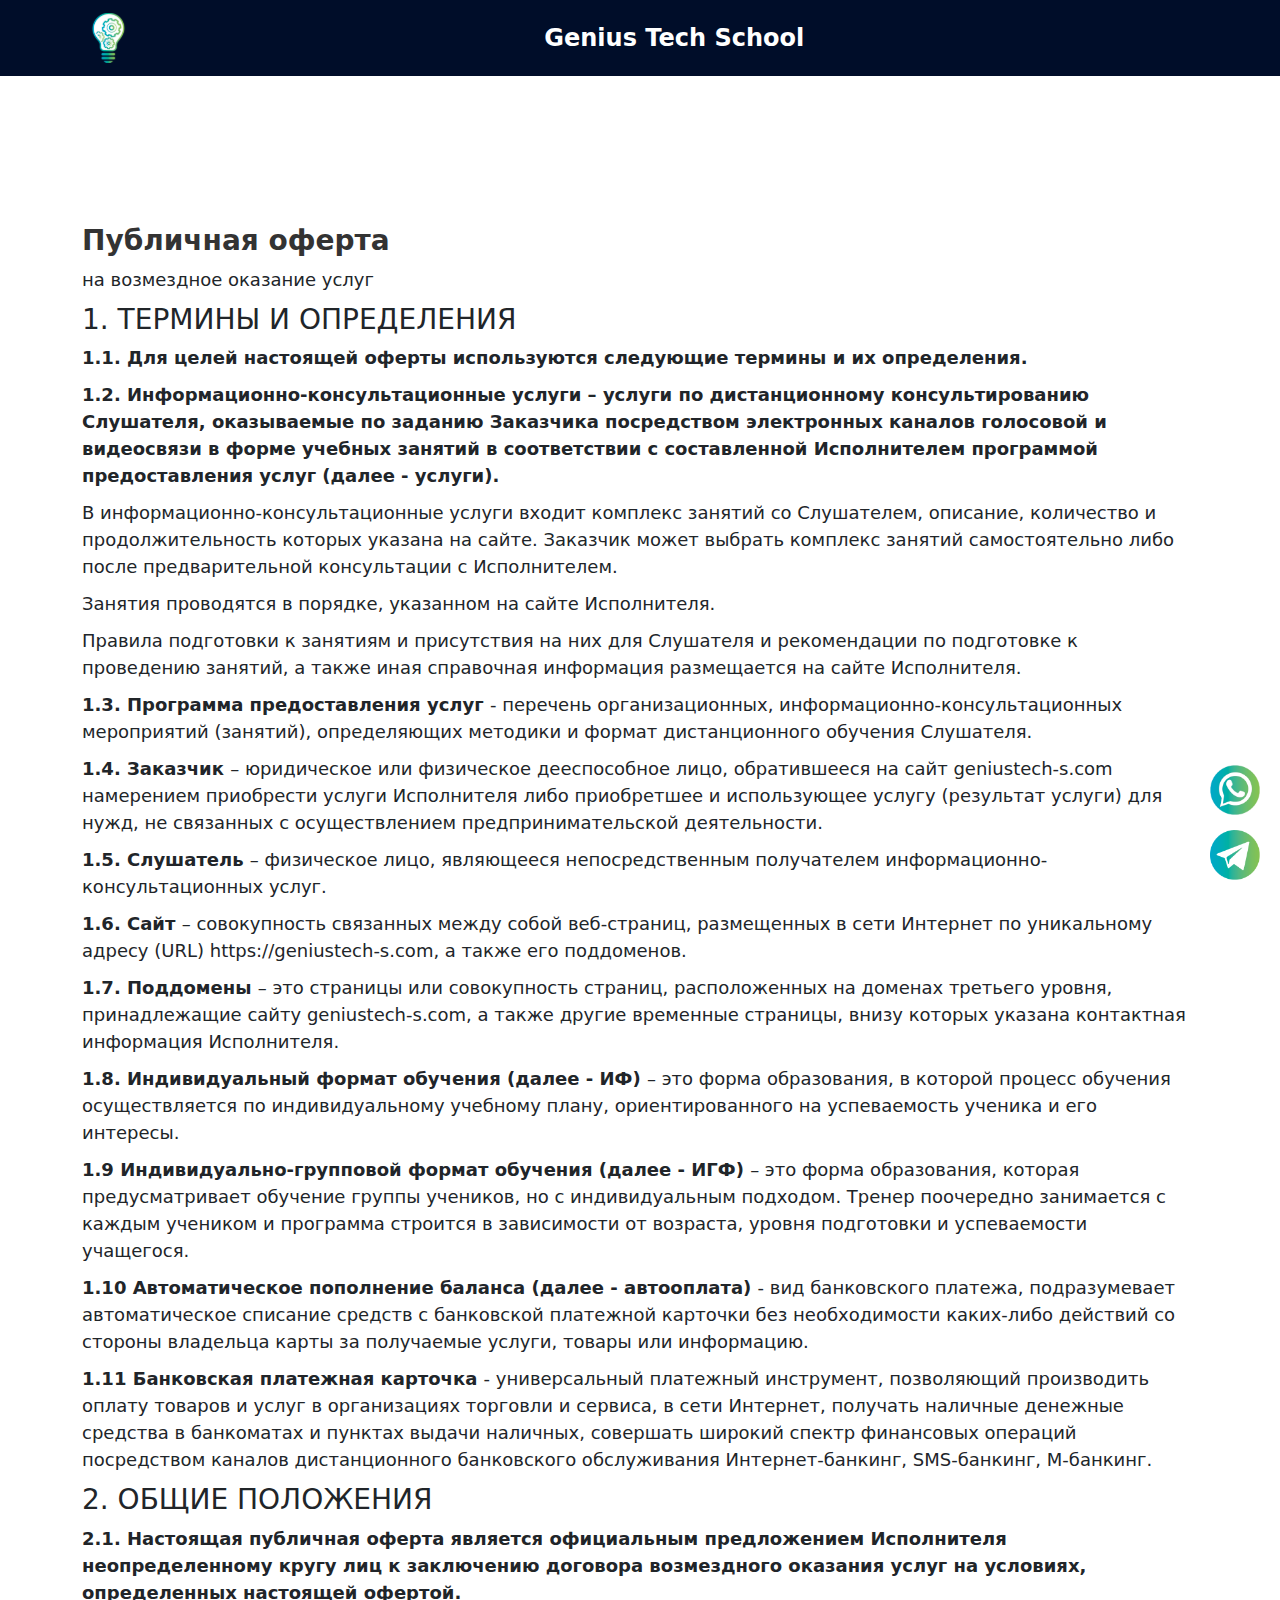
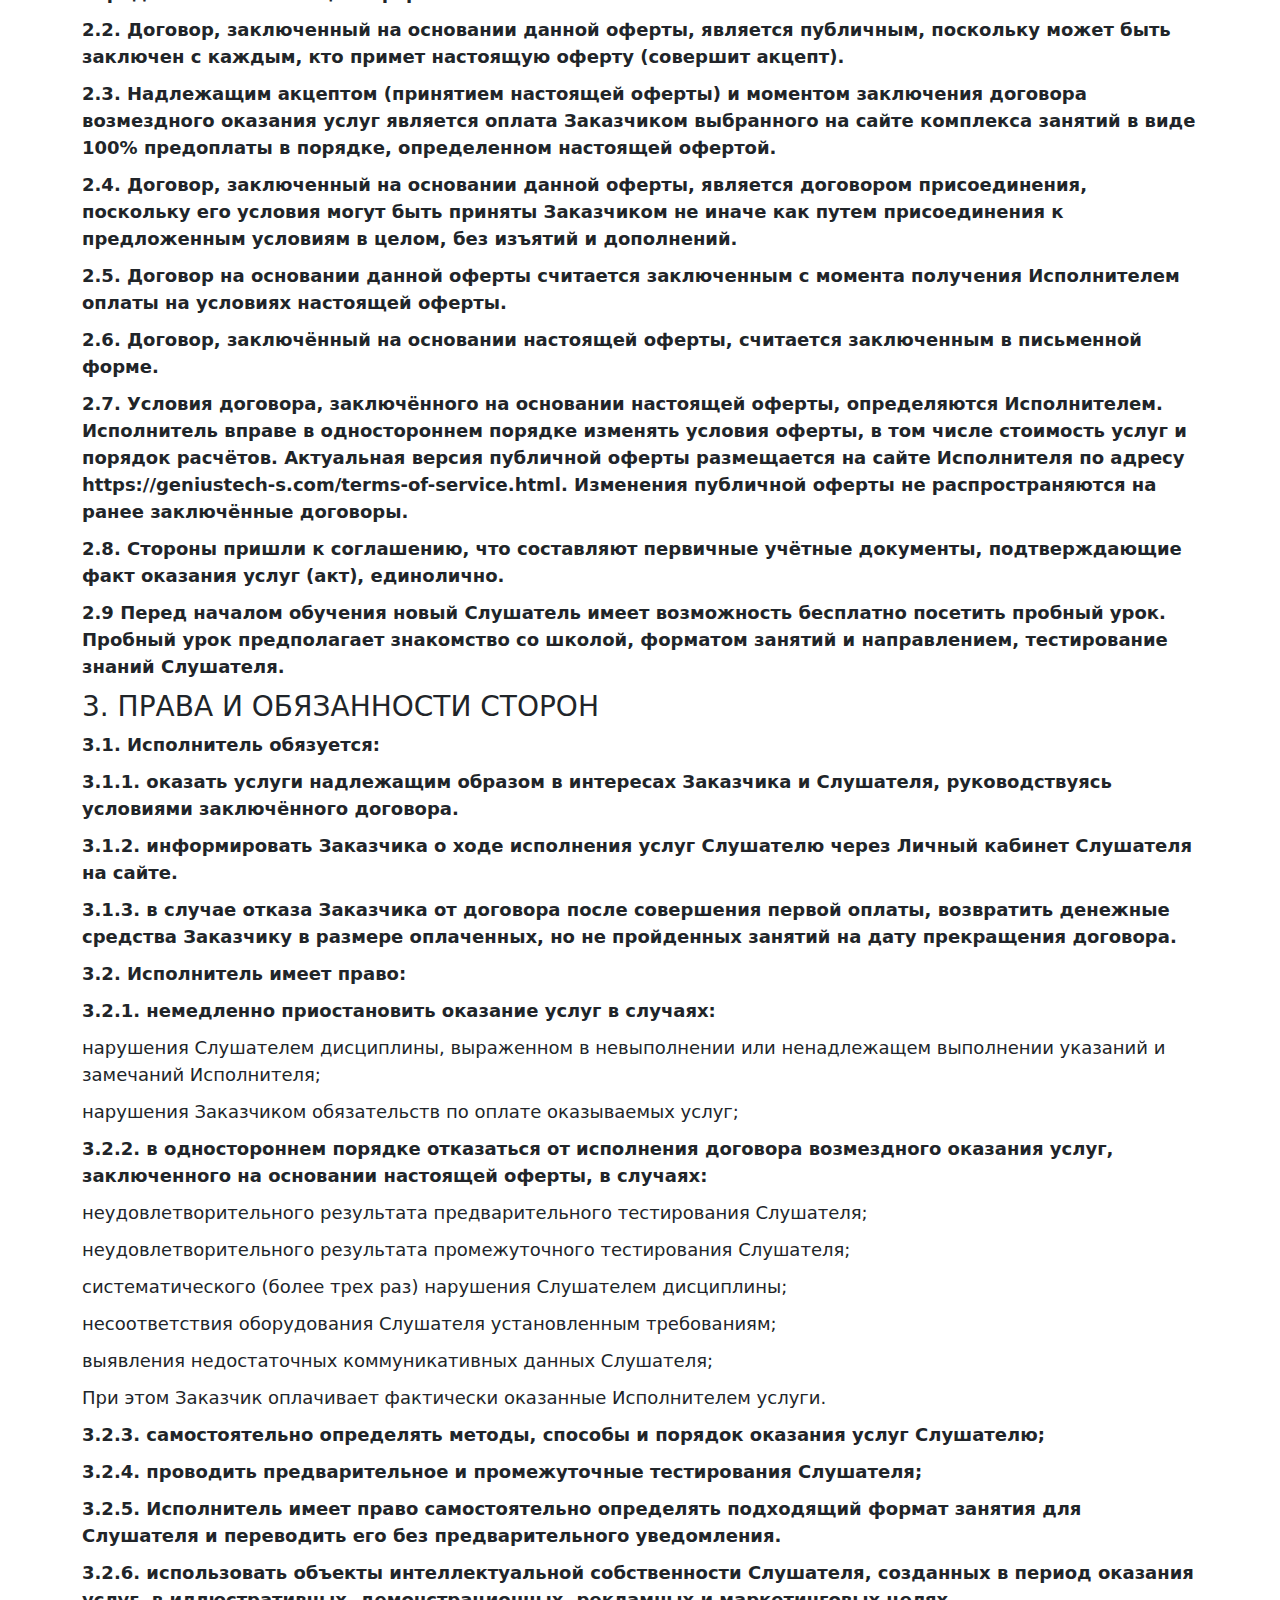
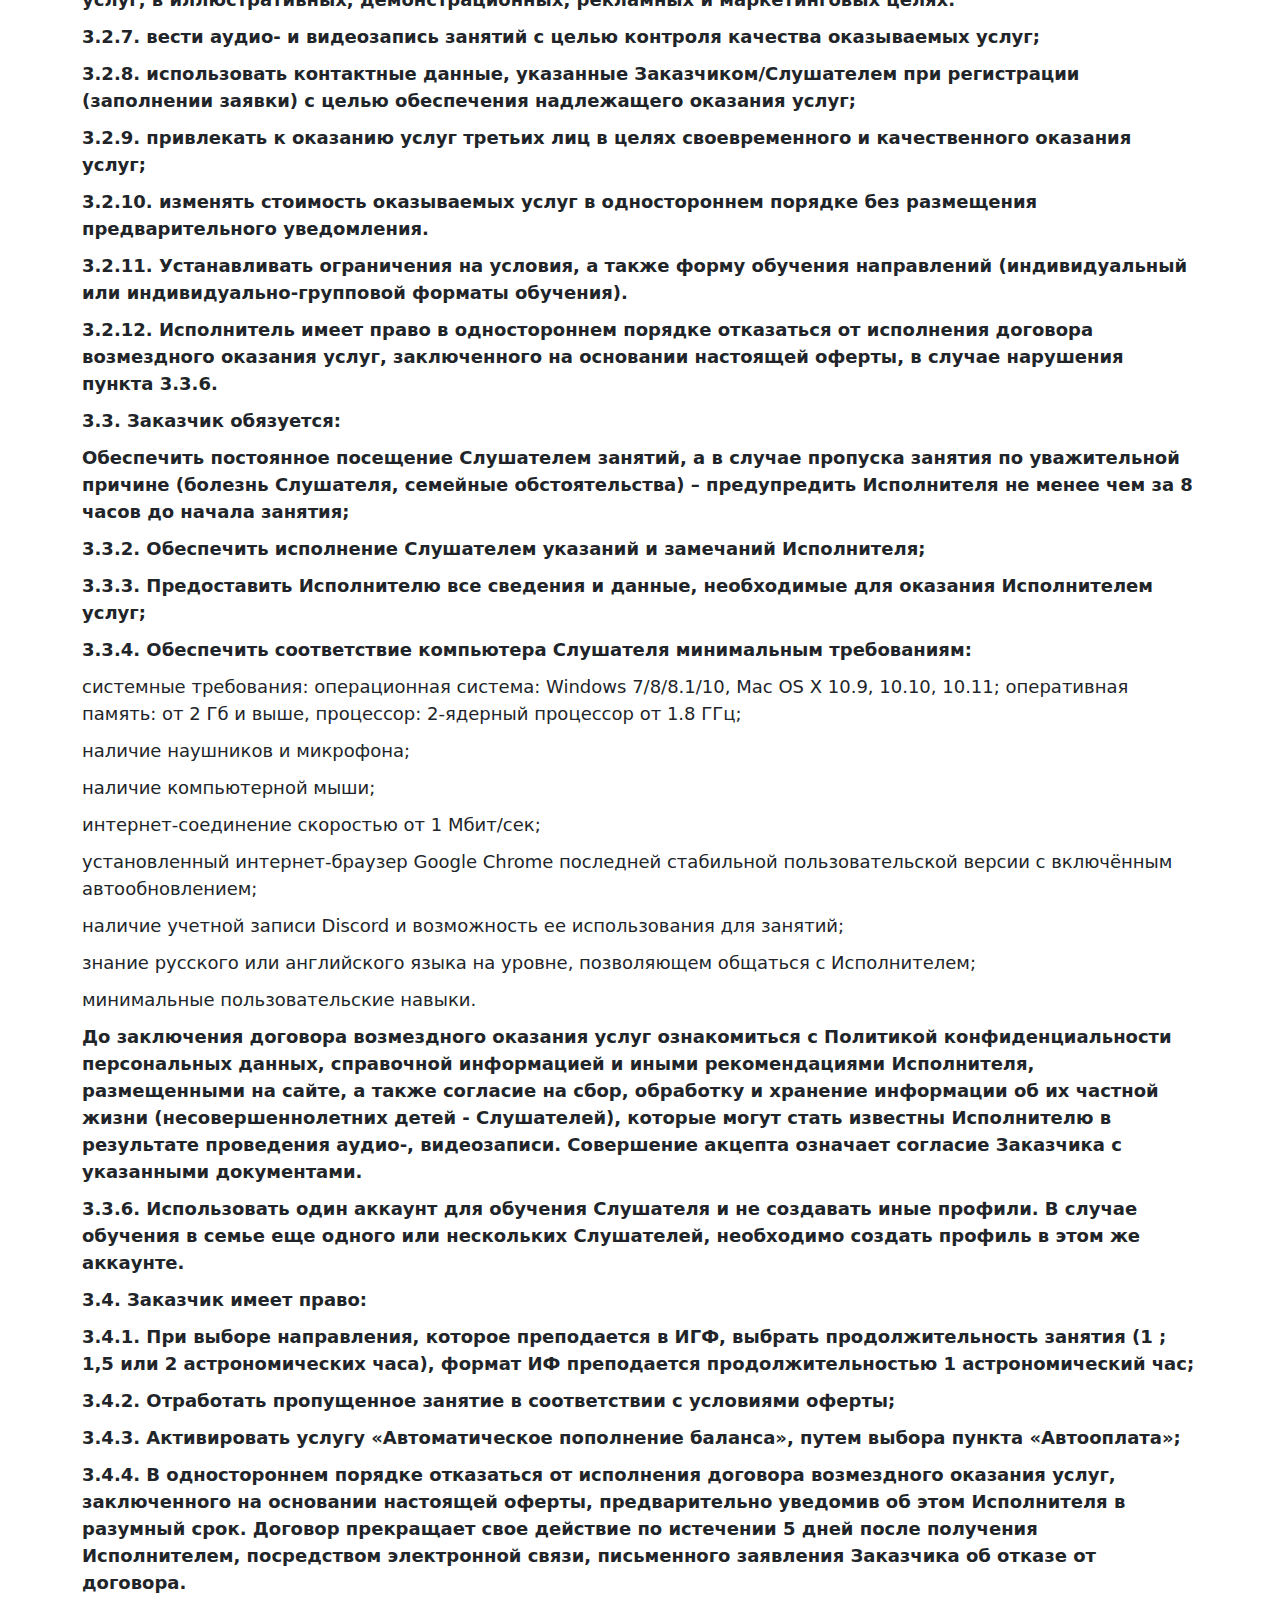
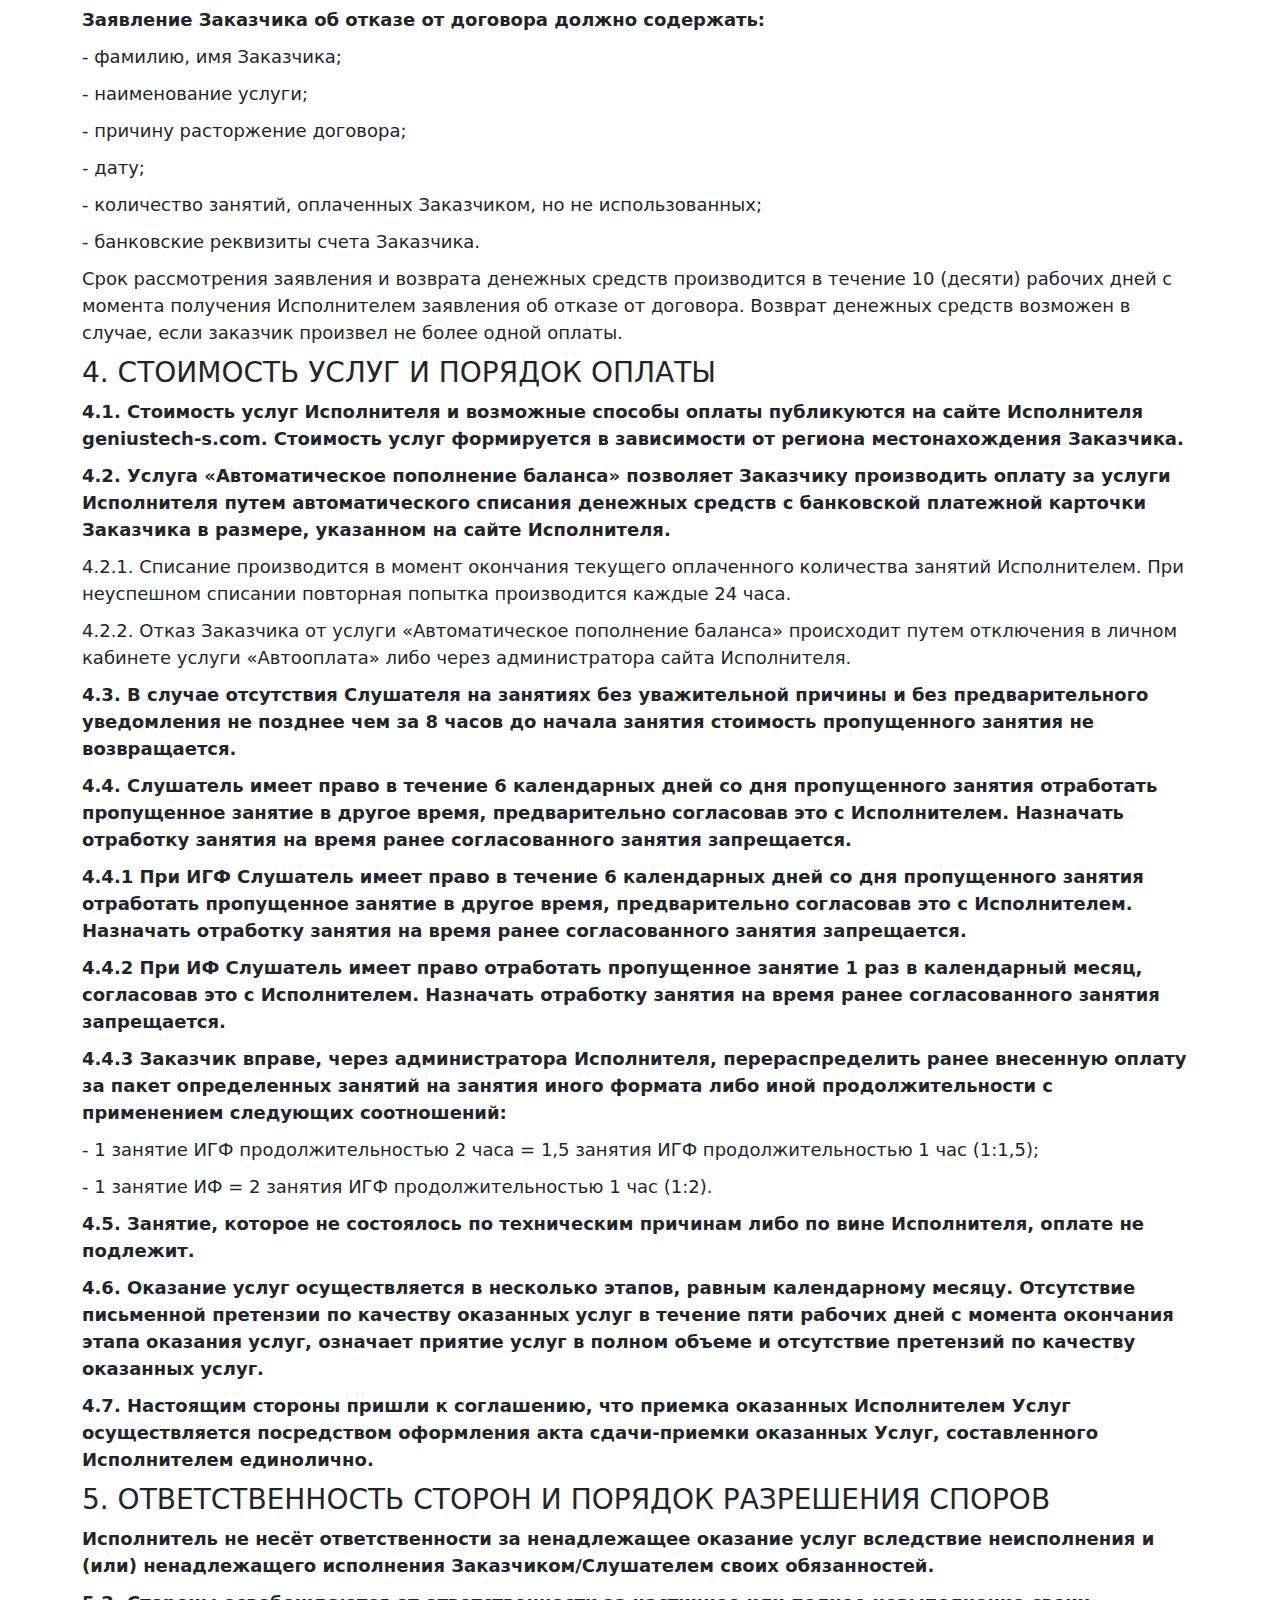
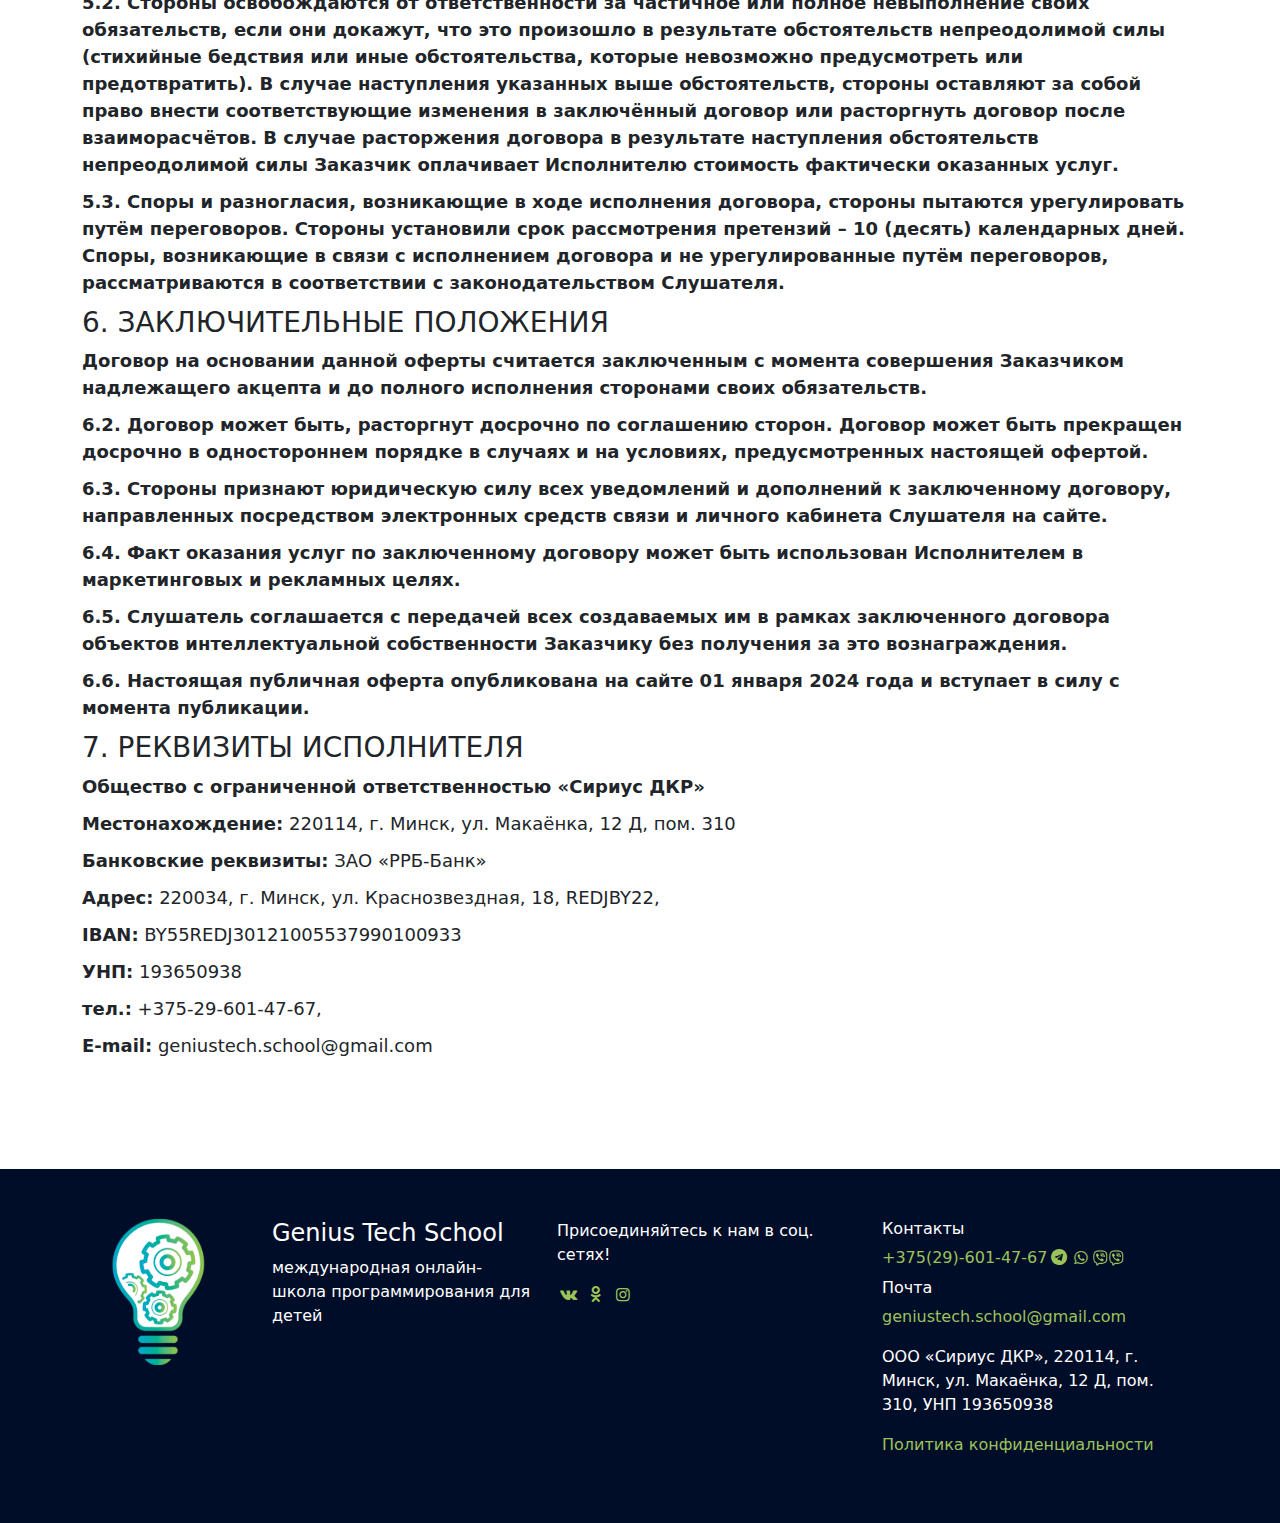
<file: terms-of-service.html>
<!DOCTYPE html>
<html lang="en">
	<head>
		<meta charset="UTF-8">
		<meta http-equiv="X-UA-Compatible" content="IE=edge">
		<meta name="viewport" content="width=device-width, initial-scale=1.0">
		<link rel="stylesheet" href="css/bootstrap.min.css">
		<link rel="stylesheet" href="css/fontello.css">
		<link rel="stylesheet" href="css/style.css">
		<link rel="icon" href="img/icon-48.ico" type="image/x-icon">
		<title>Genius Tech School - международная онлайн-школа программирования</title>
		<meta name="description" content="Программирование для детей. Компьютерная грамотность, WEB-программирование, Scratch, Python, 3D-моделирование, программирование Minecraft. Онлайн занятия или занятия в кабинетах. Групповые или индивидуальные.">
	</head>

	<body>

		<div class="container-fluid p-0">

			<!-- Navigation panel -->

			<nav class="navbar sticky-top navbar-expand-lg navbar-dark  bg-colorDarkBlue">
				<div class="container">
						<a class="navbar-brand" href="#">
							<img src="img/icon.svg" alt=""  height="50">
						</a>
						<button class="navbar-toggler" type="button" data-bs-toggle="collapse" data-bs-target="#navbarNav" aria-controls="navbarNav" aria-expanded="false" aria-label="Toggle navigation">
								<span class="navbar-toggler-icon"></span>
							</button>
							<div class="collapse navbar-collapse justify-content-center" id="navbarNav">
								<ul class="navbar-nav">
									<li class="nav-item">
										<a class="nav-link active" aria-current="page" href="index.html">
											<span style="font-size: 24px; font-weight: bold; color: #ffffff;">Genius Tech School</span>
										</a>
									</li>
								</ul>
							</div>
					</div>
			</nav>

			<!-- puplic offer -->

			<section class="privacy-policy mt-5">
				<div class="container">
					<h2>Публичная оферта</h2>
        
					<p>на возмездное оказание услуг</p>

					<div>

                        <h3>1. ТЕРМИНЫ И ОПРЕДЕЛЕНИЯ</h3>
                        <p><strong>1.1. Для целей настоящей оферты используются следующие термины и их определения.</strong></p>
                        <p><strong>1.2. Информационно-консультационные услуги – услуги по дистанционному консультированию Слушателя, оказываемые по заданию Заказчика посредством электронных каналов голосовой и видеосвязи в форме учебных занятий в соответствии с составленной Исполнителем программой предоставления услуг (далее - услуги).</strong></p>
                        <p>В информационно-консультационные услуги входит комплекс занятий со Слушателем, описание, количество и продолжительность которых указана на сайте. Заказчик может выбрать комплекс занятий самостоятельно либо после предварительной консультации с Исполнителем.</p>
                        <p>Занятия проводятся в порядке, указанном на сайте Исполнителя.</p>
                        <p>Правила подготовки к занятиям и присутствия на них для Слушателя и рекомендации по подготовке к проведению занятий, а также иная справочная информация размещается на сайте Исполнителя.</p>
                        <p><strong>1.3. Программа предоставления услуг </strong>- перечень организационных, информационно-консультационных мероприятий (занятий), определяющих методики и формат дистанционного обучения Слушателя.</p>
                        <p><strong>1.4. Заказчик </strong>– юридическое или физическое дееспособное лицо, обратившееся на сайт geniustech-s.com намерением приобрести услуги Исполнителя либо приобретшее и использующее услугу (результат услуги) для нужд, не связанных с осуществлением предпринимательской деятельности.</p>
                        <p><strong>1.5. Слушатель </strong>– физическое лицо, являющееся непосредственным получателем информационно-консультационных услуг.</p>
                        <p><strong>1.6. Сайт </strong>– совокупность связанных между собой веб-страниц, размещенных в сети Интернет по уникальному адресу (URL) https://geniustech-s.com, а также его поддоменов.</p>
                        <p><strong>1.7. Поддомены </strong>– это страницы или совокупность страниц, расположенных на доменах третьего уровня, принадлежащие сайту geniustech-s.com, а также другие временные страницы, внизу которых указана контактная информация Исполнителя.</p>
                        <p><strong>1.8. Индивидуальный формат обучения (далее - ИФ) </strong>– это форма образования, в которой процесс обучения осуществляется по индивидуальному учебному плану, ориентированного на успеваемость ученика и его интересы.</p>
                        <p><strong>1.9 Индивидуально-групповой формат обучения (далее - ИГФ) </strong>– это форма образования, которая предусматривает обучение группы учеников, но с индивидуальным подходом. Тренер поочередно занимается с каждым учеником и программа строится в зависимости от возраста, уровня подготовки и успеваемости учащегося.</p>
                        <p><strong>1.10 Автоматическое пополнение баланса (далее - автооплата) </strong>- вид банковского платежа, подразумевает автоматическое списание средств с банковской платежной карточки без необходимости каких-либо действий со стороны владельца карты за получаемые услуги, товары или информацию.</p>
                        <p><strong>1.11 Банковская платежная карточка </strong>- универсальный платежный инструмент, позволяющий производить оплату товаров и услуг в организациях торговли и сервиса, в сети Интернет, получать наличные денежные средства в банкоматах и пунктах выдачи наличных, совершать широкий спектр финансовых операций посредством каналов дистанционного банковского обслуживания Интернет-банкинг, SMS-банкинг, М-банкинг.</p>

                    </div>

                    <div>

                        <h3>2. ОБЩИЕ ПОЛОЖЕНИЯ</h3>
                        <p><strong>2.1. Настоящая публичная оферта является официальным предложением Исполнителя неопределенному кругу лиц к заключению договора возмездного оказания услуг на условиях, определенных настоящей офертой.</strong></p>
                        <p><strong>2.2. Договор, заключенный на основании данной оферты, является публичным, поскольку может быть заключен с каждым, кто примет настоящую оферту (совершит акцепт).</strong></p>
                        <p><strong>2.3. Надлежащим акцептом (принятием настоящей оферты) и моментом заключения договора возмездного оказания услуг является оплата Заказчиком выбранного на сайте комплекса занятий в виде 100% предоплаты в порядке, определенном настоящей офертой.</strong></p>
                        <p><strong>2.4. Договор, заключенный на основании данной оферты, является договором присоединения, поскольку его условия могут быть приняты Заказчиком не иначе как путем присоединения к предложенным условиям в целом, без изъятий и дополнений.</strong></p>
                        <p><strong>2.5. Договор на основании данной оферты считается заключенным с момента получения Исполнителем оплаты на условиях настоящей оферты.</strong></p>
                        <p><strong>2.6. Договор, заключённый на основании настоящей оферты, считается заключенным в письменной форме.</strong></p>
                        <p><strong>2.7. Условия договора, заключённого на основании настоящей оферты, определяются Исполнителем. Исполнитель вправе в одностороннем порядке изменять условия оферты, в том числе стоимость услуг и порядок расчётов. Актуальная версия публичной оферты размещается на сайте Исполнителя по адресу https://geniustech-s.com/terms-of-service.html. Изменения публичной оферты не распространяются на ранее заключённые договоры.</strong></p>
                        <p><strong>2.8. Стороны пришли к соглашению, что составляют первичные учётные документы, подтверждающие факт оказания услуг (акт), единолично.</strong></p>
                        <p><strong>2.9 Перед началом обучения новый Слушатель имеет возможность бесплатно посетить пробный урок. Пробный урок предполагает знакомство со школой, форматом занятий и направлением, тестирование знаний Слушателя.</strong></p>
                    
                    </div>

                    <div>

                        <h3>3. ПРАВА И ОБЯЗАННОСТИ СТОРОН</h3>
                        <p><strong>3.1. Исполнитель обязуется:</strong></p>
                        <p><strong>3.1.1. оказать услуги надлежащим образом в интересах Заказчика и Слушателя, руководствуясь условиями заключённого договора.</strong></p>
                        <p><strong>3.1.2. информировать Заказчика о ходе исполнения услуг Слушателю через Личный кабинет Слушателя на сайте.</strong></p>
                        <p><strong>3.1.3. в случае отказа Заказчика от договора после совершения первой оплаты, возвратить денежные средства Заказчику в размере оплаченных, но не пройденных занятий на дату прекращения договора.</strong></p>
                        <p><strong>3.2. Исполнитель имеет право:</strong></p>
                        <p><strong>3.2.1. немедленно приостановить оказание услуг в случаях:</strong></p>
                        <p>нарушения Слушателем дисциплины, выраженном в невыполнении или ненадлежащем выполнении указаний и замечаний Исполнителя;</p>
                        <p>нарушения Заказчиком обязательств по оплате оказываемых услуг;</p>
                        <p><strong>3.2.2. в одностороннем порядке отказаться от исполнения договора возмездного оказания услуг, заключенного на основании настоящей оферты, в случаях:</strong></p>
                        <p>неудовлетворительного результата предварительного тестирования Слушателя;</p>
                        <p>неудовлетворительного результата промежуточного тестирования Слушателя;</p>
                        <p>систематического (более трех раз) нарушения Слушателем дисциплины;</p>
                        <p>несоответствия оборудования Слушателя установленным требованиям;</p>
                        <p>выявления недостаточных коммуникативных данных Слушателя;</p>
                        <p>При этом Заказчик оплачивает фактически оказанные Исполнителем услуги.</p>
                        <p><strong>3.2.3. самостоятельно определять методы, способы и порядок оказания услуг Слушателю;</strong></p>
                        <p><strong>3.2.4. проводить предварительное и промежуточные тестирования Слушателя;</strong></p>
                        <p><strong>3.2.5. Исполнитель имеет право самостоятельно определять подходящий формат занятия для Слушателя и переводить его без предварительного уведомления.</strong></p>
                        <p><strong>3.2.6. использовать объекты интеллектуальной собственности Слушателя, созданных в период оказания услуг, в иллюстративных, демонстрационных, рекламных и маркетинговых целях.</strong></p>
                        <p><strong>3.2.7. вести аудио- и видеозапись занятий с целью контроля качества оказываемых услуг;</strong></p>
                        <p><strong>3.2.8. использовать контактные данные, указанные Заказчиком/Слушателем при регистрации (заполнении заявки) с целью обеспечения надлежащего оказания услуг;</strong></p>
                        <p><strong>3.2.9. привлекать к оказанию услуг третьих лиц в целях своевременного и качественного оказания услуг;</strong></p>
                        <p><strong>3.2.10. изменять стоимость оказываемых услуг в одностороннем порядке без размещения предварительного уведомления.</strong></p>
                        <p><strong>3.2.11. Устанавливать ограничения на условия, а также форму обучения направлений (индивидуальный или индивидуально-групповой форматы обучения).</strong></p>
                        <p><strong>3.2.12. Исполнитель имеет право в одностороннем порядке отказаться от исполнения договора возмездного оказания услуг, заключенного на основании настоящей оферты, в случае нарушения пункта 3.3.6.</strong>
                        <p><strong>3.3. Заказчик обязуется:</strong></p>
                        <p><strong> Обеспечить постоянное посещение Слушателем занятий, а в случае пропуска занятия по уважительной причине (болезнь Слушателя, семейные обстоятельства) – предупредить Исполнителя не менее чем за 8 часов до начала занятия;</p>
                        <p>3.3.2. Обеспечить исполнение Слушателем указаний и замечаний Исполнителя;</p>
                        <p>3.3.3. Предоставить Исполнителю все сведения и данные, необходимые для оказания Исполнителем услуг;</p>
                        <p>3.3.4. Обеспечить соответствие компьютера Слушателя минимальным требованиям:</strong></p>
                        <p>  системные требования: операционная система: Windows 7/8/8.1/10, Mac OS X 10.9, 10.10, 10.11; оперативная память: от 2 Гб и выше, процессор: 2-ядерный процессор от 1.8 ГГц;</p>
                        <p>  наличие наушников и микрофона;</p>
                        <p>  наличие компьютерной мыши;</p>
                        <p>  интернет-соединение скоростью от 1 Мбит/сек;</p>
                        <p>  установленный интернет-браузер Google Chrome последней стабильной пользовательской версии с включённым автообновлением;</p>
                        <p>  наличие учетной записи Discord и возможность ее использования для занятий;</p>
                        <p>  знание русского или английского языка на уровне, позволяющем общаться с Исполнителем;</p>
                        <p>  минимальные пользовательские навыки.</p>
                        <p><strong> До заключения договора возмездного оказания услуг ознакомиться с Политикой конфиденциальности персональных данных, справочной информацией и иными рекомендациями Исполнителя, размещенными на сайте, а также согласие на сбор, обработку и хранение информации об их частной жизни (несовершеннолетних детей - Слушателей), которые могут стать известны Исполнителю в результате проведения аудио-, видеозаписи. Совершение акцепта означает согласие Заказчика с указанными документами.</p>
                        <p>3.3.6. Использовать один аккаунт для обучения Слушателя и не создавать иные профили. В случае обучения в семье еще одного или нескольких Слушателей, необходимо создать профиль в этом же аккаунте.</p>
                        <p><strong>3.4. Заказчик имеет право:</strong></p>
                        <p>3.4.1. При выборе направления, которое преподается в ИГФ, выбрать продолжительность занятия (1 ; 1,5 или 2 астрономических часа), формат ИФ преподается продолжительностью 1 астрономический час;</p>
                        <p>3.4.2. Отработать пропущенное занятие в соответствии с условиями оферты;</p>
                        <p>3.4.3. Активировать услугу «Автоматическое пополнение баланса», путем выбора пункта «Автооплата»;</p>
                        <p>3.4.4. В одностороннем порядке отказаться от исполнения договора возмездного оказания услуг, заключенного на основании настоящей оферты, предварительно уведомив об этом Исполнителя в разумный срок. Договор прекращает свое действие по истечении 5 дней после получения Исполнителем, посредством электронной связи, письменного заявления Заказчика об отказе от договора.</p>
                        <p>Заявление Заказчика об отказе от договора должно содержать:</strong></p>
                        <p>  - фамилию, имя Заказчика;</p>
                        <p>  - наименование услуги;</p>
                        <p>  - причину расторжение договора;</p>
                        <p>  - дату;</p>
                        <p>  - количество занятий, оплаченных Заказчиком, но не использованных;</p>
                        <p>  - банковские реквизиты счета Заказчика.</p>
                        <p>Срок рассмотрения заявления и возврата денежных средств производится в течение 10 (десяти) рабочих дней с момента получения Исполнителем заявления об отказе от договора. Возврат денежных средств возможен в случае, если заказчик произвел не более одной оплаты.</p>
                    </div>

                    <div>

                        <h3>4. СТОИМОСТЬ УСЛУГ И ПОРЯДОК ОПЛАТЫ</h3>
                        <p><strong>4.1. Стоимость услуг Исполнителя и возможные способы оплаты публикуются на сайте Исполнителя geniustech-s.com. Стоимость услуг формируется в зависимости от региона местонахождения Заказчика.</strong></p>
                        <p><strong>4.2. Услуга «Автоматическое пополнение баланса» позволяет Заказчику производить оплату за услуги Исполнителя путем автоматического списания денежных средств с банковской платежной карточки Заказчика в размере, указанном на сайте Исполнителя.</strong></p>
                        <p>4.2.1. Списание производится в момент окончания текущего оплаченного количества занятий Исполнителем. При неуспешном списании повторная попытка производится каждые 24 часа.</p>
                        <p>4.2.2. Отказ Заказчика от услуги «Автоматическое пополнение баланса» происходит путем отключения в личном кабинете услуги «Автооплата» либо через администратора сайта Исполнителя.</p>
                        <p><strong>4.3. В случае отсутствия Слушателя на занятиях без уважительной причины и без предварительного уведомления не позднее чем за 8 часов до начала занятия стоимость пропущенного занятия не возвращается.</strong></p>
                        <p><strong>4.4. Слушатель имеет право в течение 6 календарных дней со дня пропущенного занятия отработать пропущенное занятие в другое время, предварительно согласовав это с Исполнителем. Назначать отработку занятия на время ранее согласованного занятия запрещается.</p>
                        <p>4.4.1 При ИГФ Слушатель имеет право в течение 6 календарных дней со дня пропущенного занятия отработать пропущенное занятие в другое время, предварительно согласовав это с Исполнителем. Назначать отработку занятия на время ранее согласованного занятия запрещается.</p>
                        <p>4.4.2 При ИФ Слушатель имеет право отработать пропущенное занятие 1 раз в календарный месяц, согласовав это с Исполнителем. Назначать отработку занятия на время ранее согласованного занятия запрещается.</p>
                        <p>4.4.3 Заказчик вправе, через администратора Исполнителя, перераспределить ранее внесенную оплату за пакет определенных занятий на занятия иного формата либо иной продолжительности с применением следующих соотношений:</strong></p>
                        <p>  - 1 занятие ИГФ продолжительностью 2 часа = 1,5 занятия ИГФ продолжительностью 1 час (1:1,5);</p>
                        <p>  - 1 занятие ИФ = 2 занятия ИГФ продолжительностью 1 час (1:2).</p>
                        <p><strong>4.5. Занятие, которое не состоялось по техническим причинам либо по вине Исполнителя, оплате не подлежит.</strong></p>
                        <p><strong>4.6. Оказание услуг осуществляется в несколько этапов, равным календарному месяцу. Отсутствие письменной претензии по качеству оказанных услуг в течение пяти рабочих дней с момента окончания этапа оказания услуг, означает приятие услуг в полном объеме и отсутствие претензий по качеству оказанных услуг.</strong></p>
                        <p><strong>4.7. Настоящим стороны пришли к соглашению, что приемка оказанных Исполнителем Услуг осуществляется посредством оформления акта сдачи-приемки оказанных Услуг, составленного Исполнителем единолично.</strong></p>
                    
                    </div>
                    
                    <div>
                        <h3>5. ОТВЕТСТВЕННОСТЬ СТОРОН И ПОРЯДОК РАЗРЕШЕНИЯ СПОРОВ</h3>
                        <p><strong>Исполнитель не несёт ответственности за ненадлежащее оказание услуг вследствие неисполнения и (или) ненадлежащего исполнения Заказчиком/Слушателем своих обязанностей.</p>
                        <p>5.2. Стороны освобождаются от ответственности за частичное или полное невыполнение своих обязательств, если они докажут, что это произошло в результате обстоятельств непреодолимой силы (стихийные бедствия или иные обстоятельства, которые невозможно предусмотреть или предотвратить). В случае наступления указанных выше обстоятельств, стороны оставляют за собой право внести соответствующие изменения в заключённый договор или расторгнуть договор после взаиморасчётов. В случае расторжения договора в результате наступления обстоятельств непреодолимой силы Заказчик оплачивает Исполнителю стоимость фактически оказанных услуг.</p>
                        <p>5.3. Споры и разногласия, возникающие в ходе исполнения договора, стороны пытаются урегулировать путём переговоров. Стороны установили срок рассмотрения претензий – 10 (десять) календарных дней. Споры, возникающие в связи с исполнением договора и не урегулированные путём переговоров, рассматриваются в соответствии с законодательством Слушателя.</strong></p>
                    </div>

                    <div>
                        <h3>6. ЗАКЛЮЧИТЕЛЬНЫЕ ПОЛОЖЕНИЯ</h3>
                        <p><strong>Договор на основании данной оферты считается заключенным с момента совершения Заказчиком надлежащего акцепта и до полного исполнения сторонами своих обязательств.</p>
                        <p>6.2. Договор может быть, расторгнут досрочно по соглашению сторон. Договор может быть прекращен досрочно в одностороннем порядке в случаях и на условиях, предусмотренных настоящей офертой.</p>
                        <p>6.3. Стороны признают юридическую силу всех уведомлений и дополнений к заключенному договору, направленных посредством электронных средств связи и личного кабинета Слушателя на сайте.</p>
                        <p>6.4. Факт оказания услуг по заключенному договору может быть использован Исполнителем в маркетинговых и рекламных целях.</p>
                        <p>6.5. Слушатель соглашается с передачей всех создаваемых им в рамках заключенного договора объектов интеллектуальной собственности Заказчику без получения за это вознаграждения.</p>
                        <p>6.6. Настоящая публичная оферта опубликована на сайте 01 января 2024 года и вступает в силу с момента публикации.</strong></p>
                    </div>

                    <div>
                        <h3>7. РЕКВИЗИТЫ ИСПОЛНИТЕЛЯ</h3>
                        <p><strong>Общество с ограниченной ответственностью «Сириус ДКР»</strong></p>
                        <p><strong>Местонахождение:</strong> 220114, г. Минск, ул. Макаёнка, 12 Д, пом. 310</p>
                        <p><strong>Банковские реквизиты:</strong> ЗАО «РРБ-Банк»</p>
                        <p><strong>Адрес:</strong> 220034, г. Минск, ул. Краснозвездная, 18, REDJBY22,</p>
                        <p><strong>IBAN:</strong> BY55REDJ30121005537990100933</p>
                        <p><strong>УНП:</strong> 193650938</p>
                        <p><strong>тел.:</strong> +375-29-601-47-67,</p>
                        <p><strong>E-mail:</strong> geniustech.school@gmail.com</p>
                    
                    </div>
                    

					
				</div>
			</section>
		</div>
		

		
		
	
		<footer class="bg-colorDarkBlue">
            <div class="container">
                <div class="row text-white ">
                    <div class="col-md-2 col-12 text-md-start text-center mb-3">
                        <img src="img/icon3.svg" alt="Иконка школы" class="img-fluid">
                    </div>         
                    <div class="col-md-3 col-12 text-md-start text-center mb-3">            
                        <h4>Genius Tech School</h4>
                        <p>международная онлайн-школа программирования для детей</p>
                    </div>
                    <div class="col-md-3 col-12 text-md-start text-center mb-3">
                        <p>Присоединяйтесь к нам в соц. сетях!</p>
                        <a href="https://vk.com/genius_tech_school" target="_blank"><i class="icon-vkontakte"></i></a>
                        <a href="https://ok.ru/group/70000002601119"><i class="icon-odnoklassniki"></i></a>
                        <a href="https://www.instagram.com/genius_tech_school/" target="_blank"><i class="icon-instagram"></i></a>      
                    </div>
                    <div class="col-md-4 col-12 text-md-start text-center mb-3 contact-container">
                        <h6>Контакты</h6>
                        <div class="contact justify-content-md-start justify-content-center">
                            <a href="tel:+375296014767">+375(29)-601-47-67</a>
                            <a href="https://t.me/GeniusTechSchool" target="_blank"><i class="icon-telegram"></i></a>
                            <a href="https://api.whatsapp.com/send?phone=375296014767" target="_blank"><i class="icon-whatsapp"></i></a>
                            <a href="viber://chat?number=+375296014767" target="_blank"><div class="icon-viber"></div></a>
                            <a href="viber://add?number=375296014767" target="_blank"><div class="icon-viber"></div></a>
                        </div>       
                        <h6 class="mt-2">Почта</h6>
                        <a href="mailto: geniustech.school@gmail.com">geniustech.school@gmail.com</a>
                        <p class="mt-3">ООО «Сириус ДКР», 220114, г. Минск, ул. Макаёнка, 12 Д, пом. 310, УНП 193650938</p>
                        
                        <a href="privacy_policy.html" class="">Политика конфиденциальности</a>

                    </div>
                </div>
            </div>
        </footer>

		<button id="btnToTop" class="btn-to-top"><i class="icon-up" style="font-size: 1.5rem;"></i></button>

		<div class="btn-connect btn-connect-telegram">
			<a href="https://t.me/GeniusTechSchool" target="_blank"><img src="img/t-164-w.png" alt="иконка телеграма"></a>
		</div>

		<div class="btn-connect btn-connect-whatsapp">
			<a href="https://api.whatsapp.com/send?phone=375296014767" target="_blank"><img src="img/w-164-w.png" alt="иконка вотсапа"></a>
		</div>

		<script src="js/bootstrap.bundle.min.js"></script>
		<script src="js/main.js"></script>
	</body>
</html>
</file>
<file: css/fontello.css>
@font-face {
  font-family: 'fontello';
  src: url('../font/fontello.eot?80101200');
  src: url('../font/fontello.eot?80101200#iefix') format('embedded-opentype'),
       url('../font/fontello.woff2?80101200') format('woff2'),
       url('../font/fontello.woff?80101200') format('woff'),
       url('../font/fontello.ttf?80101200') format('truetype'),
       url('../font/fontello.svg?80101200#fontello') format('svg');
  font-weight: normal;
  font-style: normal;
}
/* Chrome hack: SVG is rendered more smooth in Windozze. 100% magic, uncomment if you need it. */
/* Note, that will break hinting! In other OS-es font will be not as sharp as it could be */
/*
@media screen and (-webkit-min-device-pixel-ratio:0) {
  @font-face {
    font-family: 'fontello';
    src: url('../font/fontello.svg?80101200#fontello') format('svg');
  }
}
*/
[class^="icon-"]:before, [class*=" icon-"]:before {
  font-family: "fontello";
  font-style: normal;
  font-weight: normal;
  speak: never;

  display: inline-block;
  text-decoration: inherit;
  width: 1em;
  margin-right: .2em;
  text-align: center;
  /* opacity: .8; */

  /* For safety - reset parent styles, that can break glyph codes*/
  font-variant: normal;
  text-transform: none;

  /* fix buttons height, for twitter bootstrap */
  line-height: 1em;

  /* Animation center compensation - margins should be symmetric */
  /* remove if not needed */
  margin-left: .2em;

  /* you can be more comfortable with increased icons size */
  /* font-size: 120%; */

  /* Font smoothing. That was taken from TWBS */
  -webkit-font-smoothing: antialiased;
  -moz-osx-font-smoothing: grayscale;

  /* Uncomment for 3D effect */
  /* text-shadow: 1px 1px 1px rgba(127, 127, 127, 0.3); */
}

.icon-up:before { content: '\e800'; } /* '' */
.icon-instagram:before { content: '\f16d'; } /* '' */
.icon-vkontakte:before { content: '\f189'; } /* '' */
.icon-whatsapp:before { content: '\f232'; } /* '' */
.icon-odnoklassniki:before { content: '\f263'; } /* '' */
.icon-telegram:before { content: '\f2c6'; } /* '' */
</file>
<file: css/style.css>
:root {
    --colorDarkBlue: #000D29;
    --colorBlue: #033D8C;
    --colorLightBlue: #48A7C4;
    /* --colorGreen: #B1DA68; */
    --colorGreen: #9CC25A;
    --colorGradient: linear-gradient(to right,  #47a6c7 0%,#9ac25a 100%);

    --colorC2: #E44D26;
    --colorC1: #8667F5;
    --colorC3: #2EB200;
    --colorC4: #9000ff;
    --colorC5: #ffd33f;
    --colorC6: #29800B;
    --colorC7: #f68308;
    --colorC8: #4d4d4d;


    --colorGradientC2: linear-gradient(to right,  #E44D26 0%,#F1D129 100%);
    --colorGradientC1: linear-gradient(to right,  #8667F5 0%,#A3DDEA 100%);
    --colorGradientC3: linear-gradient(to right,  #2EB200 0%,#BDF129 100%);
    --colorGradientC4: linear-gradient(to right,  #8F00FF 0%,#EC9EFF 100%);
    --colorGradientC5: linear-gradient(to right,  #FFD33F 0%,#F3F72D 100%);
    --colorGradientC6: linear-gradient(to right,  #29800B 0%,#8AAE21 100%);
    --colorGradientC7: linear-gradient(to right,  #FFE39A 0%,#FFD363 100%);
    --colorGradientC8: linear-gradient(to right,  #4d4d4d 0%,#8f8f8f 100%);

}

body {
    overflow-x: hidden;
}

@font-face {
        font-family: 'AnonymousPro'; 
        src: local('AnonymousPro'),
            url(../fonts/AnonymousPro-Bold.ttf); 
    }

.text-green { 
    color: var(--colorGreen);
}

.text-grey {
    color: rgba(255, 255, 255, 0.7);
}

a {
    text-decoration: none;
    color: var(--colorGreen);
}

a:hover {
    color: var(--colorLightBlue);
    text-decoration: none;
}


.bg-colorDarkBlue {
    background: var(--colorDarkBlue);
}
.bg-colorGradient {
    background: var(--colorGradient);
}
/* .active {
    background: var(--colorGreen);
} */

header, section {
    padding: 100px 0;
}

footer, .carousel {
    padding: 50px 0;
}

.about {
    padding: 130px 0;
}

.record {
    padding: 120px 0;
}

header {
    background: var(--colorGradient);
}


.text-header{
    background-color: #000d2942;
}

.btn-trialLesson {
    background: var(--colorGreen);
    color: white;
}

.btn-trialLesson:hover {
    background: var(--colorLightBlue);
    color: white;
}

@media (max-width: 992px) {
    .navbar-collapse {
        background-color: #343a40; /* Dark background color for collapsed navbar */
        padding: 15px;
        border-radius: 5px;
    }

    .navbar-nav {
        text-align: center;
    }

    .navbar-nav .nav-item {
        padding-bottom: 10px;
    }

    .nav-link {
        font-size: 18px;
    }
}

/*////////////////////////////////////////About */

.about h1 {
    color: #00275d;
    font-weight: bold;
}

/* ////////////////////////////////////Курсы */


@media (min-width: 991px) {
    #courses {
        display: none;
    }

    #l-courses {
        display: block;
    }
}


@media (max-width: 991px) {
    #courses {
        display: block;
    }

    #l-courses {
        display: none;
    }

}

.course {
    border-radius: 20px;
    border-style: solid;
    border-width: 5px;
    display: flex;
    flex-wrap: wrap;
    flex-direction: row;
    align-items: center;
    position: relative;
    padding: 30px;
    background: #FFF;
    z-index: 0;
}

.l-course {
    margin: 5px;
    border-radius: 26px;
    border-style: solid;
    border-width: 4px;
    background: #FFFF;
    position: relative;
    padding: 30px;
    z-index: 0;
    
    display: grid;
    /* gap: 20px; */
    grid-template-areas:
        "A A A A A A"
        "C C C B B B"
        "D D D B B B";
}


.l-course h4 {
    grid-area: A;
}
.l-course img {
    grid-area: B;
    height: 100px;
}
.l-course .course-img-minecraft {
    height: 34px;
}

.course-img-minecraft {
    height: 34px;
}

.l-course p {
    grid-area: C;
}
.l-course a {
    grid-area: D;
}

@media (max-width: 768px) {
    .box-image{
        max-height: 110px;
    }
    .box-image img{
        max-height: 110px;
    }

    .course5 .box-image, .course2 .box-image{
        max-height: 90px;
    }
    .course5 .box-image img, .course2 .box-image img{
        max-height: 90px;
    }

    .course {
        height: 75vh;
        padding: 15px;
    }

}

.box-image {
    height: 200px;
    display: flex;
    align-items: center;
    float: right;
}

.course-inner {
    z-index:10;
}

.course-inner a {
    margin-top: 20px;
}

.course1 {
    border-color: var(--colorC1);
}

.course2 {
    border-color: var(--colorC2);
}

.course3 {
    border-color: var(--colorC3);
}

.course4 {
    border-color: var(--colorC4);
}

.course5 {
    border-color: var(--colorC5);
}

.course6 {
    border-color: var(--colorC6);
}

.course7 {
    border-color: var(--colorC7);
}

.course8 {
    border-color: var(--colorC8);
}

.course1 a, .course1 span {
    color: #8974F4;
}

.course1 a:hover {
    color: #A3DDEA;
}

.course2 a, .course2 span {
    color: #FF3400;
}

.course2 a:hover {
    color: #F1D129;
}

.span-WEB-W {
    color: #E44D26;
}

.span-WEB-E {
    color: #0070BA;
}

.span-WEB-B {
    color: #63A814;
}

.course3 a,.course3 span {
    color: #2EB200;
}

.course3 a:hover {
    color: #BDF129;
}

.course4 a,.course4 span {
    color: #AC81D8;
}

.course4 a:hover {
    color: #DF8AFF;
}

.course5 a {
    color: #FDD83C;
}

.course5 a:hover {
    color: #F4F230;
}

.span-PY-PYT {
    color: #FFD23D;
}

.span-PY-HON {
    color: #2676A9;
}

.course6 a {
    color: #33850D;
}

.course6 a:hover {
    color: #7DA81E;
}

.course7 a {
    color:  #ffd364;
}

.course7 a:hover {
    color: #ffc32c;
}

.course8 a {
    color:  #4d4d4d;
}

.course8 a:hover {
    color: #8f8f8f;
}

/* .course-img-minecraft {
    width: 30px;
} */

/* Modal */

.popup {
    display: none;
    position: fixed;
    top: 50%;
    left: 50%;
    transform: translate(-50%, -50%);
    background: linear-gradient(to right, #3498db, #2ecc71);
    padding: 20px;
    border-radius: 10px;
    box-shadow: 0 0 20px rgba(0, 0, 0, 0.3);
    z-index: 1;
}

.popup.active {
    display: block;
}

.popup-content {
    text-align: center;
    color: #fff;
}

.close {
    position: absolute;
    top: 10px;
    right: 10px;
    font-size: 24px;
    color: #fff;
    cursor: pointer;
}

.popup h2 {
    margin-bottom: 15px;
    font-size: 24px; /* Увеличенный размер шрифта */
}

.popup8 a {
    color: #ffffff;
    text-transform: uppercase;
}

.popup8 a:hover {
    color: #95ff99;
}

.popup-content p, .popup-content ul {
    margin: 10px 0;
    padding-left: 20px;
    position: relative;
}

.popup-content ul {
    list-style-type: disc;
    text-align: left;
}

.popup-content ul li {
    list-style-type: inherit;
}

@media (max-width: 768px) {
    .popup {
        height: 60%;
        overflow-y: scroll;
        z-index: 100;
    }
}
/* Формат обучения */

.format {
    background: var(--colorGradient);
    /* background: -moz-linear-gradient(left,  #47a6c7 0%, #9ac25a 100%);
    background: -webkit-linear-gradient(left,  #47a6c7 0%,#9ac25a 100%);
    background: linear-gradient(to right,  #47a6c7 0%,#9ac25a 100%); */
    filter: progid:DXImageTransform.Microsoft.gradient( startColorstr='#47a6c7', endColorstr='#9ac25a',GradientType=1 );
    border-radius: 20px;
    text-align: center;
    width: 260px;    
    color:var(--colorDarkBlue);
    
    font-weight: 500;
    transition: 0.5s;

    /* box-shadow: 0px 0px 10px 2px var(--colorLightBlue) */
}

.format h4{
    background-color: var(--colorDarkBlue);
    padding: 20px;
    text-align: center;
    border-radius: 20px 20px 0 0 ;
}

.format img {
    margin: 15px;
}

/* .format:hover {
    background: var(--colorGradientC1);
    transition: 0.5s;
} */

.format:hover img {
    filter: drop-shadow(5px 5px 10px rgb(255, 249, 230));
    transition-duration: 0.3s;
}


/*                                    Reviews*/


.testimonial-card {
    box-shadow: 0 4px 8px rgba(0, 0, 0, 0.1);
    transition: transform 0.2s;
    text-align: justify;
}


.testimonial-card img {
    height: 200px;
    object-fit: cover;
}


/*                                    Teachers*/

.teacher-card {
    display: flex;
    flex-direction: column;
    justify-content: space-between;
    height: 100%;
}

.teacher-card img {
    height: 250px;
    object-fit: cover;
}

.teacher-card .card-subject {
    font-size: 1.1em;
    margin-bottom: 10px;
}

.teacher-card .card-text {
    text-align: justify;
}



/*                                    Стоимость*/

.btn-group-radio {
    border-radius: 20px;
    border-style:inset;
    border-color: var(--colorDarkBlue);
    color: var(--colorGreen);
    color: var(--colorGradient);
}

.btn-group>.btn-group:not(:last-child)>.btn, .btn-group>.btn.dropdown-toggle-split:first-child, .btn-group>.btn:not(:last-child):not(.dropdown-toggle) {
    border-top-right-radius: 0;
    border-bottom-right-radius: 0;
    border-top-left-radius: 20px;
    border-bottom-left-radius: 20px;
}

.btngroup {
    margin: 1%;
}

.btn-radio-db{
    --bs-btn-color: rgba(255, 255, 255, 0.6);
    --bs-btn-border-color: var(--colorDarkBlue);
    --bs-btn-border-width: 3px;
    --bs-btn-border-radius: 20px;
    --bs-btn-hover-color: var(--colorGreen);
    --bs-btn-hover-bg: var(--colorDarkBlue);
    --bs-btn-hover-border-color: var(--colorGradient);;
    --bs-btn-focus-shadow-rgb: 13,110,253;
    --bs-btn-active-color: var(--colorGreen);
    --bs-btn-active-bg: var(--colorDarkBlue);
    --bs-btn-active-border-color: var(--colorDarkBlue);
    --bs-btn-active-shadow: inset 0 3px 5px rgba(0, 0, 0, 0.125);
    --bs-btn-disabled-color: var(--colorDarkBlue);
    --bs-btn-disabled-bg: transparent;
    --bs-btn-disabled-border-color: var(--colorDarkBlue);
    --bs-gradient: none;
    transition: 0.6s;
}

.blok-price {
    color: #FFF;
}

.blok-price span {
    color: var(--colorGreen);
}

.blok-price:hover{
    background-color: rgba(255, 255, 255, 0.2);
    transition: 0.5s;
}


/*.................................Скидки*/

.promo-section {
    background-color: #f9f9f9;
    padding: 50px 0;
    text-align: center;
    border-top: 3px solid #f7b731;
    border-bottom: 3px solid #f7b731;
}

.promo-heading {
    font-size: 32px;
    font-weight: bold;
    color: #333;
    margin-bottom: 40px;
    text-transform: uppercase;
    letter-spacing: 1px;
}

.video-container {
    position: relative;
    max-width: 800px;
    margin: 0 auto;
}

.promo-video {
    width: 100%;
    border-radius: 8px;
}

.promo-note {
    margin-top: 30px;
    font-size: 16px;
    color: #555;
    text-align: left;
    max-width: 800px;
    margin: 20px auto;
    padding: 0 20px;
}



/* ................................Запись на пробное занятие */

.record {
    padding: 80px 0;
    text-align: center;
}

.record img {
    max-width: 100%;
    height: auto;
}

.record-inherit iframe {
    width: 100%;
}

.record-inherit {
    border-radius: 20px;
    display: grid;
    gap: 20px;
}

.record h3 {
    color: var(--colorDarkBlue);    
}

.recordInputData {
    background-color:inherit;
    border-style: solid;
    border-color: var(--colorDarkBlue);
    border-radius: 20px;
    margin: 10px;
    padding: 4px;
    padding-left: 10px;
    color:#001d45;
}

.recordInputData:focus {
    color:#00462c;
}

.btn-enroll {
    position: relative;
    background: var(--colorLightBlue); 
    border-radius: 20px;
    border-width: 2px;
    border-color: #0a60d8;
    padding: 4px;
    z-index: 1;
    margin: 10px;
}

.btn-enroll:hover {
    background-color: var(--colorGreen);
    border-color: #007523;
    transition-duration: 0.4s;
}
/* .btn-enroll::before {
    position: absolute;
    content: "";
    top: 0;
    right: 0;
    bottom: 0;
    left: 0;
    border-radius: 30px;
    background: var(--colorLightBlue);
    z-index: -1;
    transition: opacity 0.5s linear;
    opacity: 0;
} */

.btn-enroll:hover::before {
    opacity: 1;
}


@media (max-width: 768px) {
    .record img {
        max-width: 80%;
    }

    .record-inherit {
        gap: 10px;
    }
}

@media (max-width: 576px) {
    .record-inherit {
        display: block;
    }

    .record img {
        max-width: 100%;
    }

    .record-inherit iframe {
        height: 500px;
    }
}


/* footer */

.contact-container {
    max-width: 300px; /* Примерная ширина контейнера для контактной информации */
    margin: 0 auto; /* Центрируем контейнер на маленьких экранах */
    word-wrap: break-word; /* Перенос текста на новую строку */
}

/* .modal-content {
    background-color: #d4dbe5;
} */


.btn-close {
    background-color: var(--colorLightBlue);
}

.btn-close:hover {
    background-color: var(--colorGreen);
    transition-duration: 0.2s;
}

.contact {
    display: flex;
    align-items: center;
}

.icon-viber {
    width: 16px;
    height: 16px;
    background-image: url('../img/viber-g.svg');
    background-size:contain;
}

.icon-viber:hover {
    background-image: url('../img/viber-b.svg');
    background-size:contain;
}

/* ....................................Кнопка связи */

.btn-connect {
    height: 50px;
    width: 50px;
    position: fixed;
    right: 20px;
    bottom: 20px;
}

.btn-connect img {
    height: 50px;
    width: 50px;
}


.btn-connect-whatsapp {
    bottom: 85px;
    transition-duration: 0.2s;
}

.btn-to-top {
    display: none;
    position: fixed;
    bottom: 150px;
    right: 20px;
    height: 50px;
    width: 50px;
    background-color: var(--colorGreen);
    border-color: white;
    border-style: solid;
    border-width: 2px;
    color: white;
    border-radius: 50%;
    cursor: pointer;
}


@media (min-width: 768px) {
    .btn-to-top:hover {
        background-color: var(--colorLightBlue  );
        height: 60px;
        width: 60px;
        transition-duration: 0.2s;
    }

    .btn-connect:hover img, .btn-connect:hover{
        height: 60px;
        width: 60px;
        bottom: 20px;
        transition-duration: 0.2s;
    }

    
    .btn-connect-whatsapp :hover img, .btn-connect-whatsapp:hover{
        bottom: 75px;
    }
}



.gradient-text {
    font-family: 'Rubik One', sans-serif;
    font-size: 50px;
    text-transform: uppercase;
    background: linear-gradient(45deg,  #47a6c7 0%,#9ac25a 100%);
    -webkit-background-clip: text;
    -webkit-text-fill-color: transparent;
    color: #0B2349;
    display: table;
    margin: 20px auto;
  }


/* Privacy Policy */

.privacy-policy {
    margin-top: 20px;
}

.privacy-policy h2 {
    color: #333;
    font-size: 28px;
    font-weight: bold;
}

.privacy-policy p {
    font-size: 18px;
    margin-bottom: 10px;
}

.privacy-policy strong {
    font-weight: bold;
}


/* Chess */

.chess-image {
    text-align: center; 
    margin: 2% 2% 2% 2%;
}

.chess-image img {
    max-width: 100%; 
    height: auto; 
    box-shadow: 0px 0px 10px rgba(0, 0, 0, 0.1); /* Добавляем тень для эффекта глубины */
}

.chess h2 {
    color: #333;
    font-size: 28px;
    font-weight: bold;
}

.chess p {
    font-size: 18px;
    margin-bottom: 10px;
}

.chess strong {
    font-weight: bold;
}

.styled-table {
    width: 100%;
    border-collapse: collapse;
    border: 1px solid #ddd; /* Светло-серый цвет границ */
}

.styled-table th, .styled-table td {
    border: 1px solid #ddd; /* Светло-серый цвет границ */
    padding: 10px;
    text-align: left; /* Выравнивание текста по левому краю */
}

.styled-table th {
    background-color: #47a6c7; /* Синий цвет фона для заголовков */
    color: white; /* Белый цвет текста для заголовков */
}

.styled-table td {
    background-color: #eaf5ff; /* Очень светлый синий фон для всех ячеек */
}

.highlight {
    background-color: #d5f0d7 !important; /* Мягкий зеленый фон для выделенных строк */
}

.highlight td {
    background-color: #d5f0d7 !important; /* Мягкий зеленый фон для выделенных ячеек */
}


@media (max-width: 992px) {

    .record-inherit {
        text-align: center;
    }
}

@media (max-width: 768px) {

    .styled-table {
        font-size: 14px; /* Уменьшаем размер шрифта для мобильных устройств */
    }

    .styled-table th, .styled-table td {
        padding: 8px; /* Уменьшаем внутренний отступ для мобильных устройств */
    }
}

@media (max-width: 576px) {
    
    .styled-table {
        font-size: 12px; /* Дополнительно уменьшаем размер шрифта для очень узких экранов */
    }

    .styled-table th, .styled-table td {
        padding: 6px; /* Уменьшаем внутренний отступ ячеек */
    }
}

/* Скрываем некоторые столбцы на очень узких экранах, если нужно */
@media (max-width: 480px) {
    
}


/* ____________Circles________________ */

@media (min-width: 1400px) {
    #circles-container {
        position: relative;
        width: 100%;
        height: 100%;
        z-index: 0;
    }
    
    .circle {
        position: absolute;
        border-radius: 50%;
        transition: all 0.3s ease; /* добавляем плавное изменение размера */
    }

    .ring {
        position: absolute;
        border: 60px solid transparent;
        border-radius: 50%;
        transition: all 0.3s ease;
    }
    

    .circle1 {
        background-color: #FFBD4B; 
        width: 336px; 
        height: 336px; 
        top: -50px; 
        left: -110px; 
        transform: scale(1);
    }

    .circle2 {
        background-color: #F085D3; 
        width: 117px; 
        height: 117px; 
        top: 156px; 
        left: 272px; 
        transform: scale(1);
    }

    .circle3 {
        background-color: #C16EE5; 
        width: 66px; 
        height: 66px; 
        top: 362px; 
        left: 222px; 
        transform: scale(1);
    }

    /* _______________ */

    .circle4 {
        background-color: #FFDF74; 
        width: 371px; 
        height: 371px; 
        top: 440px; 
        right: -140px; 
        transform: scale(1);
    }

    .circle5 {
        background-color: #F8C9EB; 
        width: 287px; 
        height: 287px; 
        top: 736px; 
        right: -42px; 
        transform: scale(1);
    }

    .circle6 {
        background-color: #76C6CA; 
        width: 59px; 
        height: 59px; 
        top: 1200px; 
        right: 42px; 
        transform: scale(1);
    }

    /* _______________ */

    .circle7 {
        background-color: #FFE39A; 
        width: 612px; 
        height: 612px; 
        top: 1600px; 
        left: -450px; 
        transform: scale(1);
    }

    .circle8 {
        background-color: #FFD363; 
        width: 727px; 
        height: 727px; 
        top: 2000px; 
        left: -400px; 
        transform: scale(1);
    }



    .ring1 {
        border-color: #5CC2B0;
        width: 274px;
        height: 274px;
        top: 133px;
        left: -120px;
        transform: scale(1);
    }

    /* __________________ */
    
    .ring2 {
        border-color: #5CC2B0;
        width: 274px;
        height: 274px;
        top: 274px;
        right: 22px;
        transform: scale(1);
    }

    .ring3 {
        border-color: #A4D448;
        width: 157px;
        height: 157px;
        top: 988px;
        right: 100px;
        transform: scale(1);
    }

}
</file>
